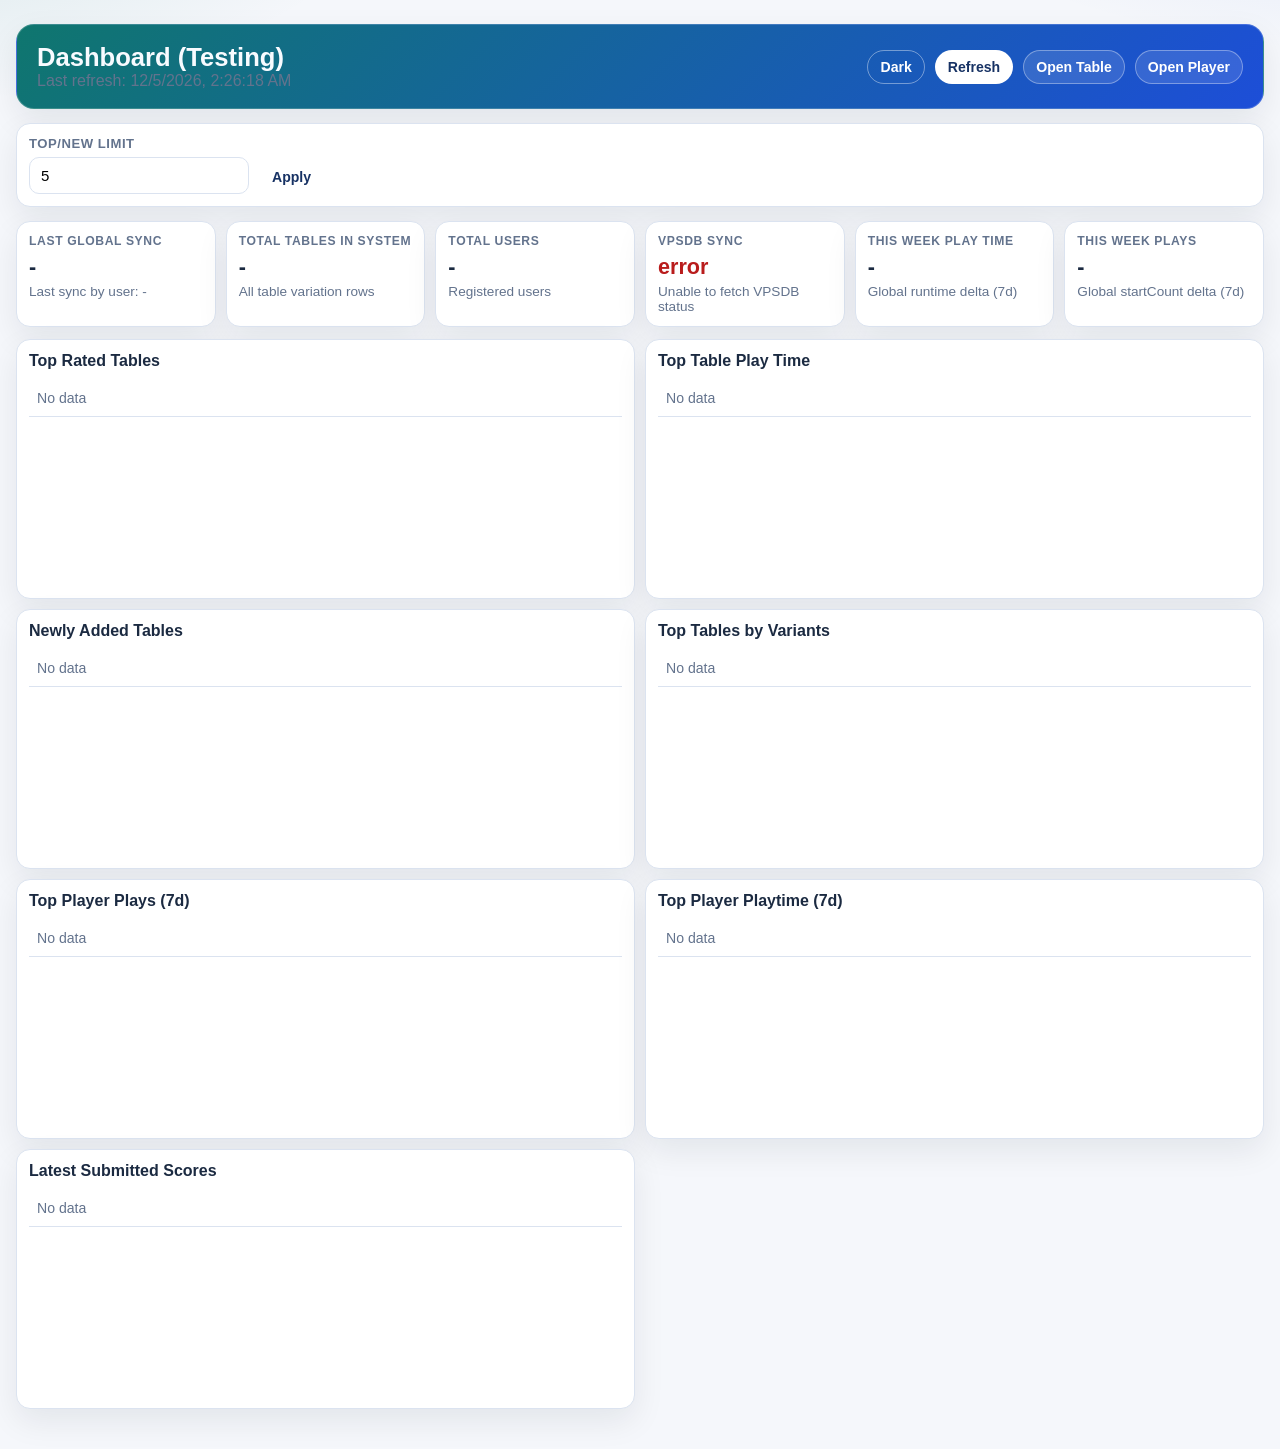
<file: index.html>
<!DOCTYPE html>
<html lang="en">
<head>
    <meta charset="UTF-8">
    <meta name="viewport" content="width=device-width, initial-scale=1.0">
    <title>VPinPlay Dashboard</title>
    <style>
        :root {
            --bg: #f5f7fb;
            --surface: #ffffff;
            --surface-2: #f1f6ff;
            --line: #dbe3f0;
            --ink: #1b2a41;
            --muted: #63738d;
            --ok: #0f766e;
            --bad: #b91c1c;
            --hero-a: #0f766e;
            --hero-b: #1d4ed8;
            --hero-border: rgba(255, 255, 255, 0.18);
            --link: #1d4ed8;
            --table-row: #ffffff;
            --table-row-alt: #f8fbff;
            --table-hover: #e9f2ff;
            --bg-glow-a: rgba(14, 123, 108, 0.15);
            --bg-glow-b: rgba(29, 78, 216, 0.14);
            --shadow: 0 12px 32px rgba(15, 23, 42, 0.08);
            --radius: 14px;
        }

        [data-theme="dark"] {
            --bg: #0a1220;
            --surface: #111d31;
            --surface-2: #172742;
            --line: #273b5b;
            --ink: #e8f0ff;
            --muted: #9fb1cc;
            --ok: #47d8c8;
            --bad: #ff8c8c;
            --hero-a: #0b4f57;
            --hero-b: #1a3769;
            --hero-border: rgba(159, 177, 204, 0.22);
            --link: #8ab4ff;
            --table-row: #10203a;
            --table-row-alt: #142844;
            --table-hover: #1e365b;
            --bg-glow-a: rgba(12, 109, 96, 0.22);
            --bg-glow-b: rgba(29, 78, 216, 0.2);
            --shadow: 0 12px 32px rgba(2, 8, 20, 0.5);
        }

        * { box-sizing: border-box; }

        body {
            margin: 0;
            font-family: "Avenir Next", "Montserrat", "Segoe UI", sans-serif;
            color: var(--ink);
            background:
                radial-gradient(900px 420px at -10% -10%, var(--bg-glow-a), transparent 60%),
                radial-gradient(900px 420px at 110% -15%, var(--bg-glow-b), transparent 65%),
                var(--bg);
            transition: background 180ms ease, color 180ms ease;
        }

        a { color: var(--link); }

        .wrap {
            width: 100%;
            max-width: none;
            margin: 0;
            padding: 24px 16px 40px;
        }

        .hero {
            background: linear-gradient(135deg, var(--hero-a), var(--hero-b));
            color: #f8fbff;
            border: 1px solid var(--hero-border);
            border-radius: 18px;
            padding: 18px 20px;
            display: flex;
            align-items: center;
            justify-content: space-between;
            gap: 12px;
            box-shadow: var(--shadow);
        }

        .hero h1 { margin: 0; font-size: clamp(1.25rem, 2vw, 1.9rem); }

        .hero-actions {
            display: flex;
            gap: 10px;
            flex-wrap: wrap;
        }

        .pill, .btn {
            border-radius: 999px;
            padding: 8px 12px;
            font-size: 0.88rem;
            font-weight: 700;
            text-decoration: none;
        }

        .pill {
            color: #fff;
            border: 1px solid rgba(255, 255, 255, 0.35);
            background: rgba(255, 255, 255, 0.12);
        }

        .btn {
            border: none;
            color: #173264;
            background: #fff;
            cursor: pointer;
            border: 1px solid transparent;
            transition: transform 120ms ease, filter 120ms ease;
        }

        .btn:hover {
            transform: translateY(-1px);
            filter: brightness(0.98);
        }

        .btn-theme {
            background: transparent;
            color: #fff;
            border: 1px solid rgba(255, 255, 255, 0.4);
        }

        .controls, .kpi, .panel {
            background: var(--surface);
            border: 1px solid var(--line);
            border-radius: var(--radius);
            box-shadow: var(--shadow);
        }

        .controls {
            margin-top: 14px;
            padding: 12px;
            display: flex;
            flex-wrap: wrap;
            gap: 10px;
            align-items: end;
        }

        .field {
            display: flex;
            flex-direction: column;
            gap: 6px;
        }

        .field label {
            font-size: 0.82rem;
            color: var(--muted);
            font-weight: 700;
            text-transform: uppercase;
            letter-spacing: 0.04em;
        }

        input {
            border: 1px solid var(--line);
            border-radius: 10px;
            padding: 9px 11px;
            min-width: 220px;
            font-size: 0.94rem;
        }

        .grid-kpi {
            margin-top: 14px;
            display: grid;
            grid-template-columns: repeat(6, minmax(0, 1fr));
            gap: 10px;
        }

        .kpi {
            padding: 12px;
        }

        .kpi .label {
            color: var(--muted);
            text-transform: uppercase;
            letter-spacing: 0.05em;
            font-size: 0.76rem;
            margin-bottom: 6px;
            font-weight: 700;
        }

        .kpi .value {
            font-size: 1.35rem;
            font-weight: 800;
        }

        .kpi .sub {
            margin-top: 4px;
            color: var(--muted);
            font-size: 0.85rem;
        }

        .status-ok { color: var(--ok); }
        .status-bad { color: var(--bad); }

        .grid-panels {
            margin-top: 12px;
            display: grid;
            grid-template-columns: repeat(2, minmax(0, 1fr));
            gap: 10px;
        }

        .panel {
            padding: 12px;
            min-height: 260px;
            overflow: hidden;
        }

        .panel.bottom {
            margin-top: 12px;
            min-height: 0;
        }

        .panel h3 {
            margin: 0 0 10px;
            font-size: 1rem;
        }

        .pager {
            display: flex;
            gap: 8px;
            align-items: center;
            flex-wrap: wrap;
            margin-bottom: 8px;
        }

        .pager .btn {
            background: #f8fbff;
            border: 1px solid var(--line);
        }

        .pager .btn:disabled {
            opacity: 0.5;
            cursor: not-allowed;
        }

        table {
            width: 100%;
            border-collapse: collapse;
            font-size: 0.88rem;
        }

        th, td {
            text-align: left;
            padding: 10px 8px;
            border-bottom: 1px solid var(--line);
            vertical-align: top;
        }

        th {
            color: var(--muted);
            font-size: 0.76rem;
            text-transform: uppercase;
            letter-spacing: 0.05em;
            background: var(--surface-2);
        }

        tr td { background: var(--table-row); }
        tbody tr:nth-child(even) td { background: var(--table-row-alt); }
        tbody tr:hover td { background: var(--table-hover); }

        .muted { color: var(--muted); }

        .rating-stars {
            display: inline-flex;
            align-items: center;
            gap: 1px;
            white-space: nowrap;
        }

        .rating-star-cell {
            position: relative;
            display: inline-block;
            width: 0.95em;
            height: 1em;
            line-height: 1;
        }

        .rating-star {
            display: block;
            font-size: 0.95rem;
            line-height: 1;
        }

        .rating-star.fill {
            position: absolute;
            left: 0;
            top: 0;
            overflow: hidden;
            white-space: nowrap;
            line-height: 1;
            color: #facc15;
        }

        .rating-star.empty {
            color: var(--muted);
            opacity: 0.45;
        }

        .rating-value {
            margin-left: 6px;
            color: var(--muted);
            font-size: 0.84em;
        }

        .rating-separator {
            color: var(--muted);
            margin: 0 6px;
        }

        @media (max-width: 1050px) {
            .grid-kpi { grid-template-columns: repeat(2, minmax(0, 1fr)); }
            .grid-panels { grid-template-columns: 1fr; }
        }

        @media (max-width: 640px) {
            .grid-kpi { grid-template-columns: 1fr; }
            input { min-width: 0; width: 100%; }
        }
    </style>
</head>
<body>
    <div class="wrap">
        <section class="hero">
            <div>
                <h1>Dashboard (Testing)</h1>
                <div id="lastRefresh" class="muted">Last refresh: -</div>
            </div>
            <div class="hero-actions">
                <button id="themeToggleBtn" class="btn btn-theme" onclick="toggleTheme()">Dark</button>
                <button class="btn" onclick="refreshDashboard()">Refresh</button>
                <a class="pill" href="table.html">Open Table</a>
                <a class="pill" href="player.html">Open Player</a>
            </div>
        </section>

        <section class="controls">
            <div class="field">
                <label for="limitInput">Top/New Limit</label>
                <input id="limitInput" type="number" value="5" min="1" max="100">
            </div>
            <button class="btn" onclick="refreshDashboard()">Apply</button>
        </section>

        <section class="grid-kpi">
            <article class="kpi">
                <div class="label">Last Global Sync</div>
                <div id="kpiLastSync" class="value">-</div>
                <div id="kpiLastSyncUser" class="sub">Last sync by user: -</div>
            </article>
            <article class="kpi">
                <div class="label">Total Tables In System</div>
                <div id="kpiTotalTables" class="value">-</div>
                <div class="sub">All table variation rows</div>
            </article>
            <article class="kpi">
                <div class="label">Total Users</div>
                <div id="kpiUserCount" class="value">-</div>
                <div class="sub">Registered users</div>
            </article>
            <article class="kpi">
                <div class="label">VPSDB Sync</div>
                <div id="kpiVpsdbStatus" class="value">-</div>
                <div id="kpiVpsdbMeta" class="sub">-</div>
            </article>
            <article class="kpi">
                <div class="label">This Week Play Time</div>
                <div id="kpiRuntimeWeek" class="value">-</div>
                <div class="sub">Global runtime delta (7d)</div>
            </article>
            <article class="kpi">
                <div class="label">This Week Plays</div>
                <div id="kpiStartsWeek" class="value">-</div>
                <div class="sub">Global startCount delta (7d)</div>
            </article>
        </section>

        <section class="grid-panels">
            <section class="panel">
                <h3>Top Rated Tables</h3>
                <table id="topRatedTable"></table>
            </section>

            <section class="panel">
                <h3>Top Table Play Time</h3>
                <table id="topPlayTimeGlobalTable"></table>
            </section>

            <section class="panel">
                <h3>Newly Added Tables</h3>
                <table id="newlyAddedTable"></table>
            </section>

            <section class="panel">
                <h3>Top Tables by Variants</h3>
                <table id="topVariantsTable"></table>
            </section>

            <section class="panel">
                <h3 id="topPlayerPlaysTitle">Top Player Plays (7d)</h3>
                <table id="topPlayerPlaysTable"></table>
            </section>

            <section class="panel">
                <h3 id="topPlayerPlaytimeTitle">Top Player Playtime (7d)</h3>
                <table id="topPlayerPlaytimeTable"></table>
            </section>

            <section class="panel">
                <h3>Latest Submitted Scores</h3>
                <table id="latestScoresTable"></table>
            </section>
        </section>

        <section id="allTablesPanel" class="panel bottom">
            <h3>All Tables (Paginated)</h3>
            <div class="pager">
                <button id="allTablesPrevBtn" class="btn" onclick="prevAllTablesPage()">Prev</button>
                <button id="allTablesNextBtn" class="btn" onclick="nextAllTablesPage()">Next</button>
                <span id="allTablesPageInfo" class="muted">Page 1</span>
                <span class="muted">50 per page</span>
            </div>
            <table id="allTablesTable"></table>
        </section>
    </div>

    <script>
        const API_BASE = "https://api.vpinplay.com:8888";
        const ALL_TABLES_PAGE_SIZE = 50;
        const API_PAGE_LIMIT = 100;
        const MAX_DASHBOARD_LIMIT = 100;
        const ENABLE_ALL_TABLES_PANEL = false;
        const TOP_PLAYER_DAYS = 7;
        const TOP_PLAYER_LIMIT = 5;
        let allTablesOffset = 0;
        let allTablesTotal = null;

        function q(id) { return document.getElementById(id); }

        function getPreferredTheme() {
            const saved = localStorage.getItem("vpin-theme");
            if (saved === "light" || saved === "dark") return saved;
            return window.matchMedia("(prefers-color-scheme: dark)").matches ? "dark" : "light";
        }

        function updateThemeToggleLabel(theme) {
            const btn = q("themeToggleBtn");
            if (!btn) return;
            btn.textContent = theme === "dark" ? "Light" : "Dark";
        }

        function applyTheme(theme) {
            document.documentElement.setAttribute("data-theme", theme);
            updateThemeToggleLabel(theme);
        }

        function initTheme() {
            applyTheme(getPreferredTheme());
        }

        function toggleTheme() {
            const next = document.documentElement.getAttribute("data-theme") === "dark" ? "light" : "dark";
            localStorage.setItem("vpin-theme", next);
            applyTheme(next);
        }

        function escapeHtml(value) {
            return String(value ?? "")
                .replaceAll("&", "&amp;")
                .replaceAll("<", "&lt;")
                .replaceAll(">", "&gt;")
                .replaceAll('"', "&quot;")
                .replaceAll("'", "&#039;");
        }

        function fmtDate(value) {
            if (!value) return "-";
            const raw = String(value).trim();
            const hasTimeZone = /([zZ]|[+-]\d{2}:\d{2})$/.test(raw);
            const normalized = !hasTimeZone && raw.includes("T") ? `${raw}Z` : raw;
            const d = new Date(normalized);
            if (Number.isNaN(d.getTime())) return "-";
            return d.toLocaleString(undefined, { dateStyle: "medium", timeStyle: "medium" });
        }

        function truncateHash(value, max = 32) {
            const text = value || "";
            return text.length > max ? text.slice(0, max) : (text || "-");
        }

        function fmtNumber(value) {
            return Number(value || 0).toLocaleString();
        }

        function fmtScoreValue(score) {
            if (!score || typeof score !== "object") return "-";
            const numericValue = score.value ?? score.score;
            if (numericValue !== null && numericValue !== undefined && numericValue !== "") {
                const base = fmtNumber(numericValue);
                return score.value_suffix ? `${base} ${score.value_suffix}` : base;
            }
            if (Array.isArray(score.extra_lines) && score.extra_lines.length) {
                return score.extra_lines.join(" | ");
            }
            return "-";
        }

        function fmtRatingStars(value, options = {}) {
            if (value === null || value === undefined || value === "") return "-";
            const numeric = Number(value);
            if (!Number.isFinite(numeric)) return "-";
            const clamped = Math.max(0, Math.min(5, numeric));
            const roundedToHalf = Math.round(clamped * 2) / 2;
            const fullStars = Math.floor(roundedToHalf);
            const hasHalf = roundedToHalf - fullStars >= 0.5;
            let stars = "";
            for (let i = 0; i < 5; i += 1) {
                const fillPercent = i < fullStars ? 100 : (i === fullStars && hasHalf ? 50 : 0);
                stars += `<span class="rating-star-cell" aria-hidden="true"><span class="rating-star empty">★</span><span class="rating-star fill" style="width:${fillPercent}%">★</span></span>`;
            }
            const numericText = options.showNumeric ? ` <span class="rating-value">(${escapeHtml(clamped.toFixed(2))})</span>` : "";
            return `<span class="rating-stars" title="${escapeHtml(clamped.toFixed(2))} / 5" aria-label="${escapeHtml(clamped.toFixed(2))} out of 5 stars">${stars}</span>${numericText}`;
        }

        function fmtTableName(row) {
            const name = row?.vpsdb?.name || "Unknown Table";
            const manufacturer = row?.vpsdb?.manufacturer;
            const year = row?.vpsdb?.year;
            const parts = [manufacturer, year].filter(v => v !== null && v !== undefined && String(v).trim() !== "");
            return parts.length ? `${name} (${parts.join(", ")})` : name;
        }

        function linkTableName(name, vpsId) {
            const text = name === null || name === undefined || name === "" ? "-" : String(name);
            const id = String(vpsId || "").trim();
            if (!id || text === "-") return escapeHtml(text);
            return `<a href="table.html?vpsid=${encodeURIComponent(id)}">${escapeHtml(text)}</a>`;
        }

        function linkVpsId(vpsId) {
            const id = String(vpsId || "").trim();
            if (!id) return "-";
            return `<a href="https://virtualpinballspreadsheet.github.io/games?game=${encodeURIComponent(id)}" target="_blank" rel="noopener noreferrer">${escapeHtml(id)}</a>`;
        }

        function linkUserId(userId) {
            const id = String(userId || "").trim();
            if (!id) return "-";
            return `<a href="player.html?userid=${encodeURIComponent(id)}">${escapeHtml(id)}</a>`;
        }

        async function api(path) {
            try {
                const response = await fetch(`${API_BASE}${path}`);
                const data = await response.json().catch(() => ({}));
                return { ok: response.ok, status: response.status, data };
            } catch (error) {
                return { ok: false, status: 0, data: { error: error.message } };
            }
        }

        function renderTable(elId, columns, rows) {
            const el = q(elId);
            if (!rows || rows.length === 0) {
                el.innerHTML = `<tr><td class="muted">No data</td></tr>`;
                return;
            }

            let html = "<thead><tr>";
            columns.forEach(col => { html += `<th>${escapeHtml(col.label)}</th>`; });
            html += "</tr></thead><tbody>";

            rows.forEach(row => {
                html += "<tr>";
                columns.forEach(col => {
                    const raw = col.getter(row);
                    const text = raw === null || raw === undefined || raw === "" ? "-" : raw;
                    html += `<td>${col.html ? text : escapeHtml(text)}</td>`;
                });
                html += "</tr>";
            });

            html += "</tbody>";
            el.innerHTML = html;
        }

        function setKpi(id, value, className = "") {
            const el = q(id);
            el.textContent = value;
            el.className = `value ${className}`.trim();
        }

        async function loadAllTablesPage() {
            const result = await api(`/api/v1/tables?limit=${ALL_TABLES_PAGE_SIZE}&offset=${allTablesOffset}`);
            const items = result.ok && Array.isArray(result.data?.items) ? result.data.items : [];
            const pg = result.ok ? (result.data?.pagination || {}) : {};
            allTablesTotal = result.ok ? (pg.total ?? null) : null;

            renderTable("allTablesTable",
                [
                    { label: "Name", getter: r => linkTableName(r.vpsdb?.name || "Unknown Table", r.vpsId), html: true },
                    { label: "Manufacturer", getter: r => r.vpsdb?.manufacturer || "-" },
                    { label: "Year", getter: r => r.vpsdb?.year || "-" },
                    { label: "VPS ID", getter: r => linkVpsId(r.vpsId), html: true },
                    { label: "Filename", getter: r => r.filename || "-" },
                    { label: "Filehash", getter: r => truncateHash(r.filehash, 32) },
                ],
                items
            );

            const pageNumber = Math.floor((pg.offset || 0) / ALL_TABLES_PAGE_SIZE) + 1;
            const total = pg.total || 0;
            const returned = pg.returned || 0;
            const start = total === 0 ? 0 : (pg.offset || 0) + 1;
            const end = (pg.offset || 0) + returned;
            q("allTablesPageInfo").textContent = `Page ${pageNumber} (${start}-${end} of ${total})`;
            q("allTablesPrevBtn").disabled = !pg.hasPrev;
            q("allTablesNextBtn").disabled = !pg.hasNext;
        }

        async function prevAllTablesPage() {
            allTablesOffset = Math.max(0, allTablesOffset - ALL_TABLES_PAGE_SIZE);
            await loadAllTablesPage();
        }

        async function nextAllTablesPage() {
            allTablesOffset = allTablesOffset + ALL_TABLES_PAGE_SIZE;
            await loadAllTablesPage();
        }

        async function loadTopPlayerActivity(metric, days = TOP_PLAYER_DAYS, limit = TOP_PLAYER_LIMIT) {
            const safeLimit = Math.max(1, Math.min(API_PAGE_LIMIT, Number(limit || TOP_PLAYER_LIMIT)));
            const res = await api(`/api/v1/users/top-activity?metric=${encodeURIComponent(metric)}&days=${encodeURIComponent(days)}&limit=${encodeURIComponent(safeLimit)}`);
            return res.ok && Array.isArray(res.data?.items) ? res.data.items : [];
        }

        function parseDashboardLimit() {
            const raw = Number.parseInt(String(q("limitInput").value || "").trim(), 10);
            if (!Number.isFinite(raw) || raw < 1) return 5;
            return Math.min(raw, MAX_DASHBOARD_LIMIT);
        }

        async function fetchPaginatedRows(basePath, requestedLimit) {
            const target = Math.max(1, Number(requestedLimit || 0));
            let offset = 0;
            let remaining = target;
            const items = [];

            while (remaining > 0) {
                const pageLimit = Math.min(API_PAGE_LIMIT, remaining);
                const joiner = basePath.includes("?") ? "&" : "?";
                const res = await api(`${basePath}${joiner}limit=${encodeURIComponent(pageLimit)}&offset=${encodeURIComponent(offset)}`);
                if (!res.ok || !Array.isArray(res.data)) return [];

                const pageItems = res.data;
                items.push(...pageItems);

                if (pageItems.length < pageLimit) break;
                offset += pageItems.length;
                remaining = target - items.length;
            }

            return items.slice(0, target);
        }

        async function refreshDashboard() {
            const limit = parseDashboardLimit();
            q("limitInput").value = String(limit);

            const [
                lastSyncRes,
                vpsdbStatusRes,
                weeklyActivityRes,
                userCountRes,
                tableCountRes,
                topPlayerPlaysRows,
                topPlayerRuntimeRows,
                topRatedRows,
                topPlayTimeRows,
                newlyAddedRows,
                topVariantsRows,
                latestScoresRes,
            ] = await Promise.all([
                api("/api/v1/sync/last"),
                api("/api/v1/vpsdb/status"),
                api("/api/v1/tables/activity-weekly?days=7"),
                api("/api/v1/users/count"),
                api("/api/v1/tables/count"),
                loadTopPlayerActivity("startCountPlayed"),
                loadTopPlayerActivity("runTimePlayed"),
                fetchPaginatedRows("/api/v1/tables/top-rated", limit),
                fetchPaginatedRows("/api/v1/tables/top-play-time", limit),
                fetchPaginatedRows("/api/v1/tables/newly-added", limit),
                fetchPaginatedRows("/api/v1/tables/top-variants", limit),
                api(`/api/v1/users/scores/latest?limit=${encodeURIComponent(limit)}&offset=0`),
            ]);

            q("lastRefresh").textContent = `Last refresh: ${new Date().toLocaleString()}`;

            q("kpiLastSync").textContent = lastSyncRes.ok ? fmtDate(lastSyncRes.data.lastSyncAt) : "-";
            q("kpiLastSyncUser").textContent = `Last sync by user: ${lastSyncRes.ok ? (lastSyncRes.data.userId || "-") : "-"}`;

            q("kpiTotalTables").textContent = tableCountRes.ok
                ? fmtNumber(tableCountRes.data.totalTableRows)
                : "-";
            q("kpiUserCount").textContent = userCountRes.ok ? fmtNumber(userCountRes.data.userCount) : "-";

            if (vpsdbStatusRes.ok) {
                const statusText = String(vpsdbStatusRes.data.status || "unknown");
                setKpi("kpiVpsdbStatus", statusText, statusText === "ok" ? "status-ok" : "status-bad");
                q("kpiVpsdbMeta").textContent = `records: ${vpsdbStatusRes.data.recordCount ?? "-"} | last: ${fmtDate(vpsdbStatusRes.data.lastSyncAt)}`;
            } else {
                setKpi("kpiVpsdbStatus", "error", "status-bad");
                q("kpiVpsdbMeta").textContent = "Unable to fetch VPSDB status";
            }

            if (weeklyActivityRes.ok) {
                q("kpiRuntimeWeek").textContent = `${fmtNumber(weeklyActivityRes.data.runTimePlayed)} min`;
                q("kpiStartsWeek").textContent = fmtNumber(weeklyActivityRes.data.startCountPlayed);
            } else {
                q("kpiRuntimeWeek").textContent = "-";
                q("kpiStartsWeek").textContent = "-";
            }

            renderTable("topRatedTable",
                [
                    { label: "Table", getter: r => linkTableName(fmtTableName(r), r.vpsId), html: true },
                    { label: "Avg Rating", getter: r => fmtRatingStars(r.avgRating, { showNumeric: true }), html: true },
                    { label: "Rating Count", getter: r => r.ratingCount },
                    { label: "VPS ID", getter: r => linkVpsId(r.vpsId), html: true },
                ],
                topRatedRows
            );

            renderTable("topPlayTimeGlobalTable",
                [
                    { label: "Table", getter: r => linkTableName(fmtTableName(r), r.vpsId), html: true },
                    { label: "Run Time (Total)", getter: r => `${Number(r.runTimeTotal || 0)} min` },
                    { label: "Starts (Total)", getter: r => r.startCountTotal },
                    { label: "Players", getter: r => r.playerCount },
                    { label: "VPS ID", getter: r => linkVpsId(r.vpsId), html: true },
                ],
                topPlayTimeRows
            );

            renderTable("newlyAddedTable",
                [
                    { label: "Table", getter: r => linkTableName(fmtTableName(r), r.vpsId), html: true },
                    { label: "First Seen", getter: r => fmtDate(r.firstSeenAt) },
                    { label: "Variations", getter: r => r.variationCount },
                    { label: "VPS ID", getter: r => linkVpsId(r.vpsId), html: true },
                ],
                newlyAddedRows
            );

            renderTable("topVariantsTable",
                [
                    { label: "Table", getter: r => linkTableName(fmtTableName(r), r.vpsId), html: true },
                    { label: "Variants", getter: r => r.variationCount },
                    { label: "VPS ID", getter: r => linkVpsId(r.vpsId), html: true },
                ],
                topVariantsRows
            );

            q("topPlayerPlaysTitle").textContent = `Top Player Plays (${TOP_PLAYER_DAYS}d)`;
            q("topPlayerPlaytimeTitle").textContent = `Top Player Playtime (${TOP_PLAYER_DAYS}d)`;

            renderTable("topPlayerPlaysTable",
                [
                    { label: "User", getter: r => linkUserId(r.userId), html: true },
                    { label: "Plays", getter: r => fmtNumber(r.startCountPlayed) },
                ],
                topPlayerPlaysRows
            );

            renderTable("topPlayerPlaytimeTable",
                [
                    { label: "User", getter: r => linkUserId(r.userId), html: true },
                    { label: "Run Time", getter: r => `${fmtNumber(r.runTimePlayed)} min` },
                ],
                topPlayerRuntimeRows
            );

            renderTable("latestScoresTable",
                [
                    { label: "User", getter: r => linkUserId(r.userId), html: true },
                    { label: "Table", getter: r => linkTableName(fmtTableName(r), r.vpsId), html: true },
                    { label: "Label", getter: r => r.label || "-" },
                    { label: "Score", getter: r => fmtScoreValue(r.score) },
                    { label: "Updated", getter: r => fmtDate(r.updatedAt) },
                ],
                latestScoresRes.ok && Array.isArray(latestScoresRes.data?.items) ? latestScoresRes.data.items : []
            );

            if (ENABLE_ALL_TABLES_PANEL) {
                await loadAllTablesPage();
            }
        }

        document.addEventListener("DOMContentLoaded", () => {
            initTheme();
            if (!ENABLE_ALL_TABLES_PANEL) {
                const allTablesPanel = q("allTablesPanel");
                if (allTablesPanel) allTablesPanel.style.display = "none";
            }
            refreshDashboard();
        });
    </script>
</body>
</html>
</file>
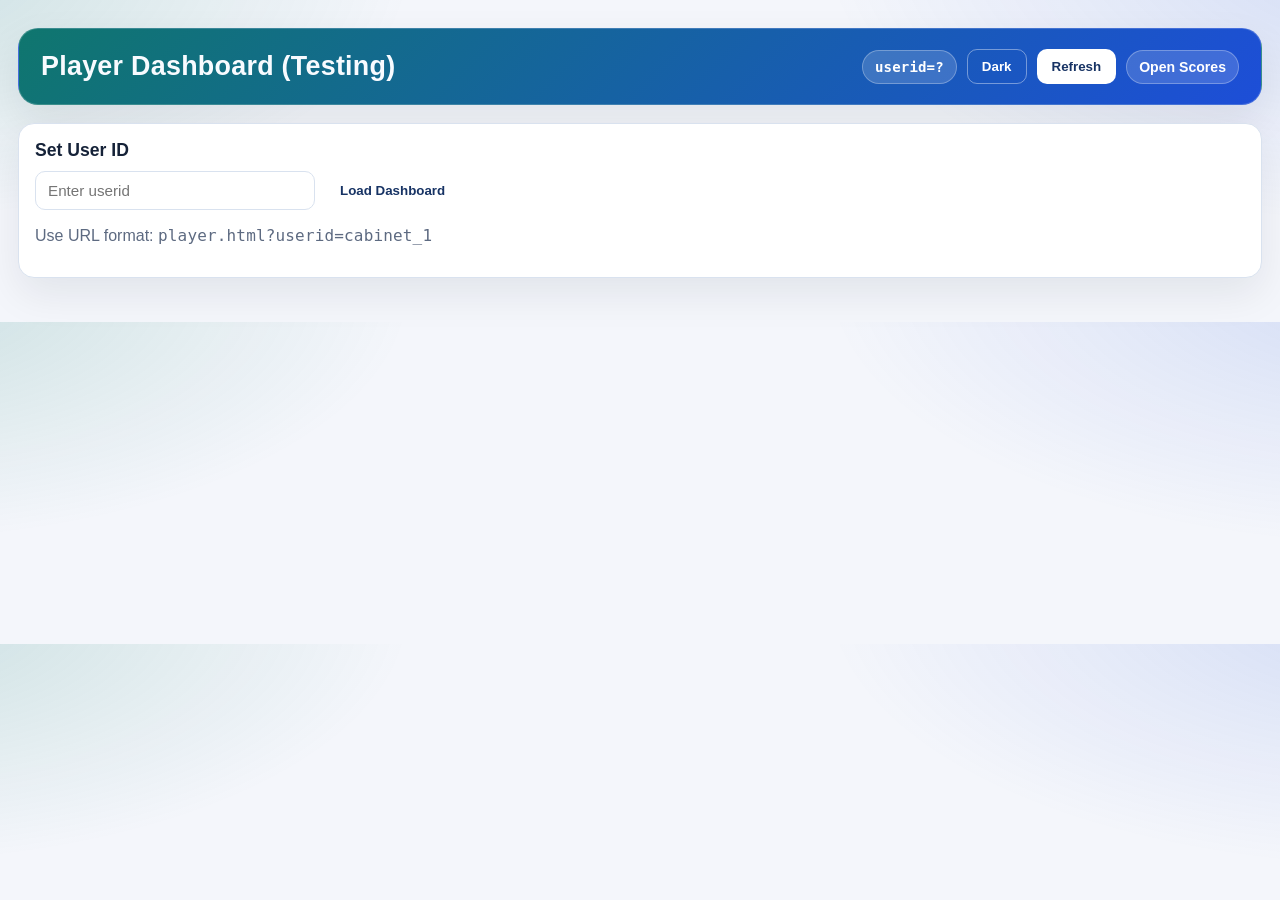
<file: player.html>
<!DOCTYPE html>
<html lang="en">
<head>
    <meta charset="UTF-8">
    <meta name="viewport" content="width=device-width, initial-scale=1.0">
    <title>VPinPlay Player Dashboard</title>
    <style>
        :root {
            --bg: #f4f6fb;
            --surface: #ffffff;
            --surface-soft: #f8faff;
            --surface-2: #eef4ff;
            --ink: #152238;
            --ink-muted: #5d6a81;
            --accent: #0e7b6c;
            --accent-2: #1d4ed8;
            --hero-a: #0f766e;
            --hero-b: #1d4ed8;
            --hero-border: rgba(255, 255, 255, 0.18);
            --line: #d9e2ef;
            --link: #1d4ed8;
            --table-row: #ffffff;
            --table-row-alt: #f8fbff;
            --table-hover: #e9f2ff;
            --bg-glow-a: rgba(14, 123, 108, 0.18);
            --bg-glow-b: rgba(29, 78, 216, 0.16);
            --ok: #0f766e;
            --warn: #b45309;
            --bad: #b91c1c;
            --shadow: 0 16px 40px rgba(15, 23, 42, 0.08);
            --radius: 16px;
        }

        [data-theme="dark"] {
            --bg: #0a1220;
            --surface: #111d31;
            --surface-soft: #14243e;
            --surface-2: #172742;
            --ink: #e8f0ff;
            --ink-muted: #9fb1cc;
            --line: #273b5b;
            --hero-a: #0b4f57;
            --hero-b: #1a3769;
            --hero-border: rgba(159, 177, 204, 0.22);
            --link: #8ab4ff;
            --table-row: #10203a;
            --table-row-alt: #142844;
            --table-hover: #1e365b;
            --bg-glow-a: rgba(12, 109, 96, 0.24);
            --bg-glow-b: rgba(29, 78, 216, 0.2);
            --ok: #47d8c8;
            --warn: #ffc078;
            --bad: #ff8c8c;
            --shadow: 0 16px 40px rgba(2, 8, 20, 0.5);
        }

        * {
            box-sizing: border-box;
        }

        body {
            margin: 0;
            color: var(--ink);
            background:
                radial-gradient(900px 420px at -10% -10%, var(--bg-glow-a), transparent 60%),
                radial-gradient(900px 420px at 110% -15%, var(--bg-glow-b), transparent 65%),
                var(--bg);
            font-family: "Avenir Next", "Montserrat", "Segoe UI", sans-serif;
            transition: background 180ms ease, color 180ms ease;
        }

        a { color: var(--link); }

        .wrap {
            width: 100%;
            max-width: none;
            margin: 0;
            padding: 28px 18px 44px;
        }

        .hero {
            background: linear-gradient(135deg, var(--hero-a), var(--hero-b));
            color: #f8fbff;
            border: 1px solid var(--hero-border);
            border-radius: 20px;
            padding: 20px 22px;
            box-shadow: var(--shadow);
            display: flex;
            flex-wrap: wrap;
            gap: 14px;
            align-items: center;
            justify-content: space-between;
        }

        .hero h1 {
            margin: 0;
            font-size: clamp(1.3rem, 2.1vw, 2rem);
            letter-spacing: 0.01em;
        }

        .hero-meta {
            margin-top: 6px;
            color: rgba(241, 245, 249, 0.9);
            font-size: 0.92rem;
        }

        .hero-actions {
            display: flex;
            flex-wrap: wrap;
            gap: 10px;
            align-items: center;
        }

        .pill {
            background: rgba(255, 255, 255, 0.16);
            border: 1px solid rgba(255, 255, 255, 0.28);
            color: #fff;
            border-radius: 999px;
            padding: 8px 12px;
            font-size: 0.88rem;
            font-weight: 600;
            text-decoration: none;
        }

        .btn {
            border: none;
            border-radius: 10px;
            background: #ffffff;
            color: #173364;
            font-weight: 700;
            padding: 9px 14px;
            cursor: pointer;
            border: 1px solid transparent;
            transition: transform 120ms ease, filter 120ms ease;
        }

        .btn:hover {
            transform: translateY(-1px);
            filter: brightness(0.97);
        }

        .btn-theme {
            background: transparent;
            color: #fff;
            border: 1px solid rgba(255, 255, 255, 0.4);
        }

        .setup {
            margin-top: 18px;
            background: var(--surface);
            border: 1px solid var(--line);
            border-radius: var(--radius);
            padding: 16px;
            box-shadow: var(--shadow);
        }

        .setup h2 {
            margin: 0 0 10px;
            font-size: 1.1rem;
        }

        .setup-row {
            display: flex;
            gap: 10px;
            flex-wrap: wrap;
        }

        input {
            border: 1px solid var(--line);
            background: #fff;
            color: var(--ink);
            border-radius: 10px;
            padding: 10px 12px;
            font-size: 0.95rem;
            min-width: 280px;
        }

        .grid-kpi {
            margin-top: 18px;
            display: grid;
            grid-template-columns: repeat(6, minmax(0, 1fr));
            gap: 12px;
        }

        .kpi {
            background: var(--surface);
            border: 1px solid var(--line);
            border-radius: 14px;
            padding: 12px 14px;
            box-shadow: var(--shadow);
        }

        .kpi-label {
            color: var(--ink-muted);
            font-size: 0.8rem;
            text-transform: uppercase;
            letter-spacing: 0.06em;
            margin-bottom: 8px;
        }

        .kpi-value {
            font-size: 1.5rem;
            font-weight: 800;
        }

        .kpi-sub {
            color: var(--ink-muted);
            margin-top: 4px;
            font-size: 0.86rem;
        }

        .grid-panels {
            margin-top: 16px;
            display: grid;
            grid-template-columns: repeat(2, minmax(0, 1fr));
            gap: 12px;
        }

        .panel {
            background: var(--surface);
            border: 1px solid var(--line);
            border-radius: 14px;
            padding: 12px;
            box-shadow: var(--shadow);
            min-height: 220px;
            overflow: hidden;
        }

        .panel h3 {
            margin: 0 0 10px;
            font-size: 1rem;
            color: var(--ink);
        }

        .panel-embed {
            margin-top: 16px;
            background: var(--surface);
            border: 1px solid var(--line);
            border-radius: 14px;
            padding: 12px;
            box-shadow: var(--shadow);
        }

        .panel-embed h3 {
            margin: 0 0 8px;
            font-size: 1rem;
            color: var(--ink);
        }

        .panel-embed-note {
            margin: 0 0 12px;
            color: var(--ink-muted);
            font-size: 0.9rem;
        }

        .panel-embed-frame {
            width: 100%;
            min-height: 980px;
            border: 0;
            border-radius: 12px;
            background: transparent;
        }

        .status {
            margin-top: 10px;
            padding: 8px 10px;
            border-radius: 10px;
            font-size: 0.85rem;
            font-weight: 600;
            width: fit-content;
        }

        .ok {
            background: #ddfbf3;
            color: var(--ok);
            border: 1px solid #9fe8d8;
        }

        .warn {
            background: #fff2dc;
            color: var(--warn);
            border: 1px solid #f4d7a1;
        }

        .bad {
            background: #fee2e2;
            color: var(--bad);
            border: 1px solid #fecaca;
        }

        table {
            width: 100%;
            border-collapse: collapse;
            font-size: 0.9rem;
        }

        th, td {
            text-align: left;
            padding: 10px 8px;
            border-bottom: 1px solid var(--line);
        }

        th {
            color: var(--ink-muted);
            font-size: 0.77rem;
            text-transform: uppercase;
            letter-spacing: 0.05em;
            background: var(--surface-2);
        }

        tr td { background: var(--table-row); }
        tbody tr:nth-child(even) td { background: var(--table-row-alt); }
        tbody tr:hover td { background: var(--table-hover); }

        .muted {
            color: var(--ink-muted);
        }

        .rating-stars {
            display: inline-flex;
            align-items: center;
            gap: 1px;
            white-space: nowrap;
        }

        .rating-star-cell {
            position: relative;
            display: inline-block;
            width: 0.95em;
            height: 1em;
            line-height: 1;
        }

        .rating-star {
            display: block;
            font-size: 0.95rem;
            line-height: 1;
        }

        .rating-star.fill {
            position: absolute;
            left: 0;
            top: 0;
            overflow: hidden;
            white-space: nowrap;
            line-height: 1;
            color: #facc15;
        }

        .rating-star.empty {
            color: var(--ink-muted);
            opacity: 0.45;
        }

        .rating-value {
            margin-left: 6px;
            color: var(--ink-muted);
            font-size: 0.84em;
        }

        .rating-separator {
            color: var(--ink-muted);
            margin: 0 6px;
        }

        .mono {
            font-family: "IBM Plex Mono", "Consolas", monospace;
            letter-spacing: 0.01em;
        }

        .hidden {
            display: none;
        }

        @media (max-width: 1050px) {
            .grid-kpi {
                grid-template-columns: repeat(2, minmax(0, 1fr));
            }
            .grid-panels {
                grid-template-columns: 1fr;
            }
        }

        @media (max-width: 640px) {
            .grid-kpi {
                grid-template-columns: 1fr;
            }
            input {
                min-width: 0;
                width: 100%;
            }
        }
    </style>
</head>
<body>
    <div class="wrap">
        <section class="hero">
            <div>
                <h1 id="title">Player Dashboard (Testing)</h1>
            </div>
            <div class="hero-actions">
                <span id="userBadge" class="pill mono">userid=?</span>
                <button id="themeToggleBtn" class="btn btn-theme" onclick="toggleTheme()">Dark</button>
                <button class="btn" onclick="refreshDashboard()">Refresh</button>
                <a class="pill" href="scores.html">Open Scores</a>
            </div>
        </section>

        <section id="setup" class="setup hidden">
            <h2>Set User ID</h2>
            <div class="setup-row">
                <input id="setupUserId" type="text" placeholder="Enter userid">
                <button class="btn" onclick="applyUserId()">Load Dashboard</button>
            </div>
            <p class="muted">Use URL format: <span class="mono">player.html?userid=cabinet_1</span></p>
        </section>

        <section id="dashboard" class="hidden">
            <div class="grid-kpi">
                <article class="kpi">
                    <div class="kpi-label">Table Count</div>
                    <div id="kpiTableCount" class="kpi-value">-</div>
                    <div class="kpi-sub">Total submitted tables</div>
                </article>
                <article class="kpi">
                    <div class="kpi-label">Last Sync</div>
                    <div id="kpiLastSync" class="kpi-value">-</div>
                    <div class="kpi-sub">Latest successful sync</div>
                </article>
                <article class="kpi">
                    <div class="kpi-label">Total Table Plays</div>
                    <div id="kpiStarts" class="kpi-value">-</div>
                    <div class="kpi-sub">Sum of startCount</div>
                </article>
                <article class="kpi">
                    <div class="kpi-label">Total Play Time</div>
                    <div id="kpiRuntime" class="kpi-value">-</div>
                    <div class="kpi-sub">Sum of runTime</div>
                </article>
                <article class="kpi">
                    <div class="kpi-label">This Week Play Time</div>
                    <div id="kpiRuntimeWeek" class="kpi-value">-</div>
                    <div class="kpi-sub">Last 7 days (delta)</div>
                </article>
                <article class="kpi">
                    <div class="kpi-label">This Week Plays</div>
                    <div id="kpiStartsWeek" class="kpi-value">-</div>
                    <div class="kpi-sub">Last 7 days (delta)</div>
                </article>
            </div>

            <div class="grid-panels">
                <section class="panel">
                    <h3>User Status</h3>
                    <div id="userStatus" class="status warn">Checking...</div>
                    <table id="spotlightTable"></table>
                </section>

                <section class="panel">
                    <h3>Top Rated (User)</h3>
                    <table id="topRatedTable"></table>
                </section>

                <section class="panel">
                    <h3>Recently Played</h3>
                    <table id="recentlyPlayedTable"></table>
                </section>

                <section class="panel">
                    <h3>Top Play Time</h3>
                    <table id="topPlaytimeTable"></table>
                </section>

                <section class="panel">
                    <h3>Most Played</h3>
                    <table id="mostPlayedTable"></table>
                </section>

                <section class="panel">
                    <h3>Newest Added</h3>
                    <table id="userNewlyAddedTable"></table>
                </section>
            </div>

            <section class="panel-embed">
                <h3>Attack From Mars Score Panel Test</h3>
                <p class="panel-embed-note">Temporary test embed using hardcoded <span class="mono">userid=superhac</span>.</p>
                <iframe
                    class="panel-embed-frame"
                    src="app/panels/score_user/9Paf7-CL.html?userid=superhac"
                    title="Attack From Mars score panel test">
                </iframe>
            </section>
        </section>
    </div>

    <script>
        const API_BASE = "https://api.vpinplay.com:8888";
        let currentUserId = null;

        function q(id) {
            return document.getElementById(id);
        }

        function getPreferredTheme() {
            const saved = localStorage.getItem("vpin-theme");
            if (saved === "light" || saved === "dark") return saved;
            return window.matchMedia("(prefers-color-scheme: dark)").matches ? "dark" : "light";
        }

        function updateThemeToggleLabel(theme) {
            const btn = q("themeToggleBtn");
            if (!btn) return;
            btn.textContent = theme === "dark" ? "Light" : "Dark";
        }

        function applyTheme(theme) {
            document.documentElement.setAttribute("data-theme", theme);
            updateThemeToggleLabel(theme);
        }

        function initTheme() {
            applyTheme(getPreferredTheme());
        }

        function toggleTheme() {
            const next = document.documentElement.getAttribute("data-theme") === "dark" ? "light" : "dark";
            localStorage.setItem("vpin-theme", next);
            applyTheme(next);
        }

        function escapeHtml(value) {
            return String(value ?? "")
                .replaceAll("&", "&amp;")
                .replaceAll("<", "&lt;")
                .replaceAll(">", "&gt;")
                .replaceAll("\"", "&quot;")
                .replaceAll("'", "&#039;");
        }

        function fmtDate(value) {
            if (!value) return "Never";
            const raw = String(value).trim();
            const hasTimeZone = /([zZ]|[+-]\d{2}:\d{2})$/.test(raw);
            const normalized = !hasTimeZone && raw.includes("T") ? `${raw}Z` : raw;
            const d = new Date(normalized);
            if (Number.isNaN(d.getTime())) return "Invalid date";
            return d.toLocaleString(undefined, { dateStyle: "medium", timeStyle: "medium" });
        }

        function fmtRuntime(minutes) {
            const n = Number(minutes || 0);
            return `${n} min`;
        }

        function fmtNumber(value) {
            return Number(value || 0).toLocaleString();
        }

        function fmtRatingStars(value, options = {}) {
            if (value === null || value === undefined || value === "") return "-";
            const numeric = Number(value);
            if (!Number.isFinite(numeric)) return "-";
            const clamped = Math.max(0, Math.min(5, numeric));
            const roundedToHalf = Math.round(clamped * 2) / 2;
            const fullStars = Math.floor(roundedToHalf);
            const hasHalf = roundedToHalf - fullStars >= 0.5;
            let stars = "";
            for (let i = 0; i < 5; i += 1) {
                const fillPercent = i < fullStars ? 100 : (i === fullStars && hasHalf ? 50 : 0);
                stars += `<span class="rating-star-cell" aria-hidden="true"><span class="rating-star empty">★</span><span class="rating-star fill" style="width:${fillPercent}%">★</span></span>`;
            }
            const numericText = options.showNumeric ? ` <span class="rating-value">(${escapeHtml(clamped.toFixed(2))})</span>` : "";
            return `<span class="rating-stars" title="${escapeHtml(clamped.toFixed(2))} / 5" aria-label="${escapeHtml(clamped.toFixed(2))} out of 5 stars">${stars}</span>${numericText}`;
        }

        function fmtTableName(row) {
            const name = row?.vpsdb?.name;
            const manufacturer = row?.vpsdb?.manufacturer;
            const year = row?.vpsdb?.year;
            const suffixParts = [manufacturer, year].filter(v => v !== null && v !== undefined && String(v).trim() !== "");
            const baseName = name || "Unknown Table";
            return suffixParts.length ? `${baseName} (${suffixParts.join(", ")})` : baseName;
        }

        function linkTableName(name, vpsId) {
            const text = name === null || name === undefined || name === "" ? "-" : String(name);
            const id = String(vpsId || "").trim();
            if (!id || text === "-") return escapeHtml(text);
            return `<a href="table.html?vpsid=${encodeURIComponent(id)}">${escapeHtml(text)}</a>`;
        }

        async function api(path) {
            try {
                const response = await fetch(`${API_BASE}${path}`);
                const data = await response.json().catch(() => ({}));
                return { ok: response.ok, status: response.status, data };
            } catch (error) {
                return { ok: false, status: 0, data: { error: error.message } };
            }
        }

        async function getGlobalAvgRatingMap(rows) {
            const vpsIds = [...new Set((rows || []).map(r => r?.vpsId).filter(Boolean))];
            if (vpsIds.length === 0) return {};

            const responses = await Promise.all(
                vpsIds.map(vpsId => api(`/api/v1/tables/${encodeURIComponent(vpsId)}/rating-summary`))
            );

            const map = {};
            responses.forEach((res, idx) => {
                const vpsId = vpsIds[idx];
                if (!res.ok || !res.data) {
                    map[vpsId] = null;
                    return;
                }
                const avg = res.data.avgRating;
                map[vpsId] = avg === null || avg === undefined ? null : Number(avg);
            });
            return map;
        }

        function fmtUserOverGlobalRating(row, globalAvgRatingMap) {
            const userRating = row?.rating;
            const globalAvg = globalAvgRatingMap?.[row?.vpsId];
            return `${fmtRatingStars(userRating)}<span class="rating-separator">/</span>${fmtRatingStars(globalAvg, { showNumeric: true })}`;
        }

        function renderTable(elId, columns, rows) {
            const el = q(elId);
            if (!rows || rows.length === 0) {
                el.innerHTML = `<tr><td class="muted">No data</td></tr>`;
                return;
            }

            let html = "<thead><tr>";
            columns.forEach(col => {
                html += `<th>${escapeHtml(col.label)}</th>`;
            });
            html += "</tr></thead><tbody>";

            rows.forEach(row => {
                html += "<tr>";
                columns.forEach(col => {
                    const raw = col.getter(row);
                    const text = raw === null || raw === undefined || raw === "" ? "-" : raw;
                    html += `<td>${col.html ? text : escapeHtml(text)}</td>`;
                });
                html += "</tr>";
            });

            html += "</tbody>";
            el.innerHTML = html;
        }

        function setUserStatus(availableResponse) {
            const el = q("userStatus");
            if (!availableResponse.ok) {
                el.className = "status bad";
                el.textContent = "Could not verify user availability";
                return;
            }

            const available = !!availableResponse.data.available;
            if (available) {
                el.className = "status warn";
                el.textContent = "User ID is currently available (no registered sync yet)";
            } else {
                el.className = "status ok";
                el.textContent = "User ID is registered";
            }
        }

        function setKpi(id, value) {
            q(id).textContent = value;
        }

        function buildSpotlightRows(userLastSync, runtimeSum, runtimeWeek, startCountSum, startsWeek, mostPlayed) {
            const rows = [];
            if (userLastSync?.ok) {
                rows.push({ metric: "Last Sync", value: escapeHtml(fmtDate(userLastSync.data.lastSyncAt)) });
            }
            if (runtimeSum?.ok) {
                rows.push({ metric: "Runtime Sum", value: escapeHtml(fmtRuntime(runtimeSum.data.runTimeTotal)) });
            }
            if (runtimeWeek?.ok) {
                rows.push({ metric: "This Week Runtime", value: escapeHtml(fmtRuntime(runtimeWeek.data.runTimePlayed)) });
            }
            if (startCountSum?.ok) {
                rows.push({ metric: "Start Count Sum", value: escapeHtml(fmtNumber(startCountSum.data.startCountTotal)) });
            }
            if (startsWeek?.ok) {
                rows.push({ metric: "This Week Plays", value: escapeHtml(fmtNumber(startsWeek.data.startCountPlayed)) });
            }
            if (mostPlayed?.ok && Array.isArray(mostPlayed.data) && mostPlayed.data[0]) {
                rows.push({
                    metric: "Most Played Table",
                    value: `${linkTableName(fmtTableName(mostPlayed.data[0]), mostPlayed.data[0].vpsId)} (${escapeHtml(fmtNumber(mostPlayed.data[0].startCount))} starts)`
                });
            }
            return rows;
        }

        async function refreshDashboard() {
            if (!currentUserId) return;

            q("userBadge").textContent = `userid=${currentUserId}`;

            const [
                availableRes,
                lastSyncRes,
                countRes,
                runtimeSumRes,
                runtimeWeekRes,
                startCountSumRes,
                startCountWeekRes,
                topRatedRes,
                recentRes,
                topPlaytimeRes,
                mostPlayedRes,
                userNewlyAddedRes
            ] = await Promise.all([
                api(`/api/v1/users/${encodeURIComponent(currentUserId)}/available`),
                api(`/api/v1/users/${encodeURIComponent(currentUserId)}/last-sync`),
                api(`/api/v1/users/${encodeURIComponent(currentUserId)}/tables/count`),
                api(`/api/v1/users/${encodeURIComponent(currentUserId)}/tables/runtime-sum`),
                api(`/api/v1/users/${encodeURIComponent(currentUserId)}/tables/runtime-weekly?days=7`),
                api(`/api/v1/users/${encodeURIComponent(currentUserId)}/tables/start-count-sum`),
                api(`/api/v1/users/${encodeURIComponent(currentUserId)}/tables/start-count-weekly?days=7`),
                api(`/api/v1/users/${encodeURIComponent(currentUserId)}/tables/top-rated?limit=5`),
                api(`/api/v1/users/${encodeURIComponent(currentUserId)}/tables/recently-played?limit=5`),
                api(`/api/v1/users/${encodeURIComponent(currentUserId)}/tables/top-play-time?limit=5`),
                api(`/api/v1/users/${encodeURIComponent(currentUserId)}/tables/most-played?limit=5`),
                api(`/api/v1/users/${encodeURIComponent(currentUserId)}/tables/newly-added?limit=5`)
            ]);

            const rowsNeedingGlobalRating = [
                ...(topRatedRes.ok ? topRatedRes.data : []),
                ...(recentRes.ok ? recentRes.data : []),
                ...(userNewlyAddedRes.ok ? userNewlyAddedRes.data : []),
            ];
            const globalAvgRatingMap = await getGlobalAvgRatingMap(rowsNeedingGlobalRating);

            setUserStatus(availableRes);

            const totalStarts = startCountSumRes.ok
                ? Number(startCountSumRes.data.startCountTotal || 0)
                : 0;
            const totalRuntime = runtimeSumRes.ok
                ? Number(runtimeSumRes.data.runTimeTotal || 0)
                : 0;
            const runtimeWeek = runtimeWeekRes.ok
                ? Number(runtimeWeekRes.data.runTimePlayed || 0)
                : 0;
            const startsWeek = startCountWeekRes.ok
                ? Number(startCountWeekRes.data.startCountPlayed || 0)
                : 0;

            setKpi("kpiTableCount", countRes.ok ? fmtNumber(countRes.data.tableCount) : "-");
            setKpi("kpiLastSync", lastSyncRes.ok ? fmtDate(lastSyncRes.data.lastSyncAt) : "-");
            setKpi("kpiStarts", fmtNumber(totalStarts));
            setKpi("kpiRuntime", fmtRuntime(totalRuntime));
            setKpi("kpiRuntimeWeek", fmtRuntime(runtimeWeek));
            setKpi("kpiStartsWeek", fmtNumber(startsWeek));

            renderTable("spotlightTable",
                [
                    { label: "Metric", getter: r => r.metric },
                    { label: "Value", getter: r => r.value, html: true }
                ],
                buildSpotlightRows(lastSyncRes, runtimeSumRes, runtimeWeekRes, startCountSumRes, startCountWeekRes, mostPlayedRes)
            );

            renderTable("topRatedTable",
                [
                    { label: "Table", getter: r => linkTableName(fmtTableName(r), r.vpsId), html: true },
                    { label: "Mine / Avg Rating", getter: r => fmtUserOverGlobalRating(r, globalAvgRatingMap), html: true },
                    { label: "Starts", getter: r => r.startCount }
                ],
                topRatedRes.ok ? topRatedRes.data : []
            );

            renderTable("recentlyPlayedTable",
                [
                    { label: "Table", getter: r => linkTableName(fmtTableName(r), r.vpsId), html: true },
                    { label: "Last Run", getter: r => fmtDate(r.lastRun) },
                    { label: "Mine / Avg Rating", getter: r => fmtUserOverGlobalRating(r, globalAvgRatingMap), html: true }
                ],
                recentRes.ok ? recentRes.data : []
            );

            renderTable("topPlaytimeTable",
                [
                    { label: "Table", getter: r => linkTableName(fmtTableName(r), r.vpsId), html: true },
                    { label: "Run Time", getter: r => fmtRuntime(r.runTime) },
                    { label: "Starts", getter: r => fmtNumber(r.startCount) }
                ],
                topPlaytimeRes.ok ? topPlaytimeRes.data : []
            );

            renderTable("mostPlayedTable",
                [
                    { label: "Table", getter: r => linkTableName(fmtTableName(r), r.vpsId), html: true },
                    { label: "Starts", getter: r => fmtNumber(r.startCount) },
                    { label: "Last Run", getter: r => fmtDate(r.lastRun) }
                ],
                mostPlayedRes.ok ? mostPlayedRes.data : []
            );

            renderTable("userNewlyAddedTable",
                [
                    { label: "Table", getter: r => linkTableName(fmtTableName(r), r.vpsId), html: true },
                    { label: "Added", getter: r => fmtDate(r.createdAt) },
                    { label: "My / Avg Rating", getter: r => fmtUserOverGlobalRating(r, globalAvgRatingMap), html: true }
                ],
                userNewlyAddedRes.ok ? userNewlyAddedRes.data : []
            );

        }

        function applyUserId() {
            const entered = q("setupUserId").value.trim();
            if (!entered) return;
            const url = new URL(window.location.href);
            url.searchParams.set("userid", entered);
            window.location.href = url.toString();
        }

        function init() {
            const params = new URLSearchParams(window.location.search);
            const userId = params.get("userid");

            if (!userId) {
                q("setup").classList.remove("hidden");
                q("dashboard").classList.add("hidden");
                q("title").textContent = "Player Dashboard (Testing)";
                return;
            }

            currentUserId = userId;
            q("setup").classList.add("hidden");
            q("dashboard").classList.remove("hidden");
            q("title").textContent = `${userId}`;
            q("userBadge").textContent = `userid=${userId}`;
            refreshDashboard();
        }

        document.addEventListener("DOMContentLoaded", () => {
            initTheme();
            init();
        });
    </script>
</body>
</html>
</file>
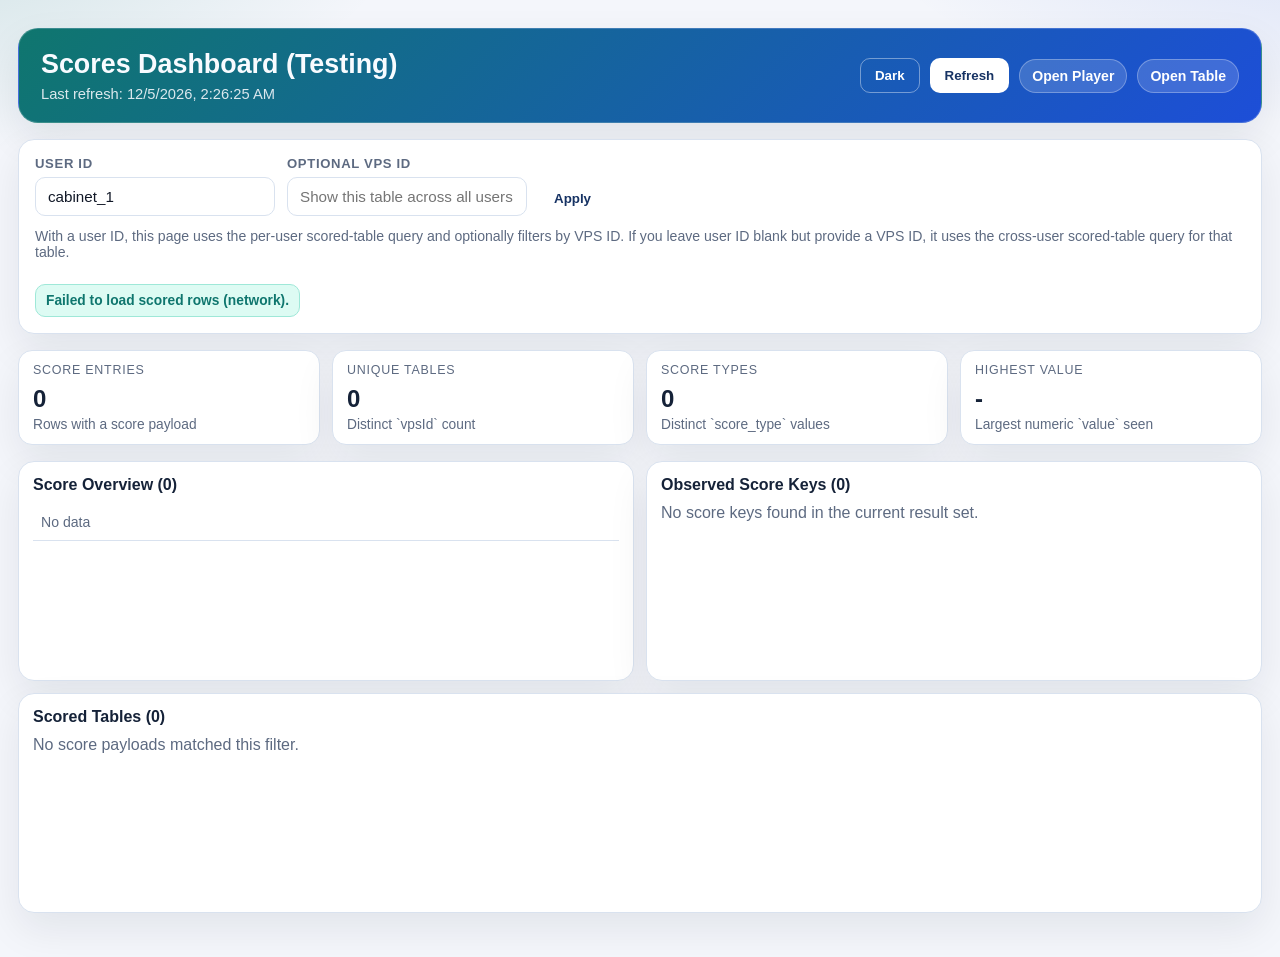
<file: scores.html>
<!DOCTYPE html>
<html lang="en">
<head>
    <meta charset="UTF-8">
    <meta name="viewport" content="width=device-width, initial-scale=1.0">
    <title>VPinPlay Scores Dashboard</title>
    <style>
        :root {
            --bg: #f4f6fb;
            --surface: #ffffff;
            --surface-soft: #f8fbff;
            --surface-2: #eef4ff;
            --ink: #152238;
            --ink-muted: #5d6a81;
            --accent: #0e7b6c;
            --accent-2: #1d4ed8;
            --hero-a: #0f766e;
            --hero-b: #1d4ed8;
            --hero-border: rgba(255, 255, 255, 0.18);
            --line: #d9e2ef;
            --link: #1d4ed8;
            --card-shadow: 0 16px 40px rgba(15, 23, 42, 0.08);
            --radius: 16px;
            --bg-glow-a: rgba(14, 123, 108, 0.18);
            --bg-glow-b: rgba(29, 78, 216, 0.16);
            --table-row: #ffffff;
            --table-row-alt: #f8fbff;
            --table-hover: #e9f2ff;
            --ok-bg: #ddfbf3;
            --ok-border: #9fe8d8;
            --ok-ink: #0f766e;
        }

        [data-theme="dark"] {
            --bg: #0a1220;
            --surface: #111d31;
            --surface-soft: #14243e;
            --surface-2: #172742;
            --ink: #e8f0ff;
            --ink-muted: #9fb1cc;
            --line: #273b5b;
            --hero-a: #0b4f57;
            --hero-b: #1a3769;
            --hero-border: rgba(159, 177, 204, 0.22);
            --link: #8ab4ff;
            --card-shadow: 0 16px 40px rgba(2, 8, 20, 0.5);
            --bg-glow-a: rgba(12, 109, 96, 0.24);
            --bg-glow-b: rgba(29, 78, 216, 0.2);
            --table-row: #10203a;
            --table-row-alt: #142844;
            --table-hover: #1e365b;
            --ok-bg: rgba(15, 118, 110, 0.18);
            --ok-border: rgba(71, 216, 200, 0.35);
            --ok-ink: #47d8c8;
        }

        * { box-sizing: border-box; }

        body {
            margin: 0;
            color: var(--ink);
            background:
                radial-gradient(900px 420px at -10% -10%, var(--bg-glow-a), transparent 60%),
                radial-gradient(900px 420px at 110% -15%, var(--bg-glow-b), transparent 65%),
                var(--bg);
            font-family: "Avenir Next", "Montserrat", "Segoe UI", sans-serif;
            transition: background 180ms ease, color 180ms ease;
        }

        a { color: var(--link); }

        .wrap {
            width: 100%;
            max-width: none;
            margin: 0;
            padding: 28px 18px 44px;
        }

        .hero {
            background: linear-gradient(135deg, var(--hero-a), var(--hero-b));
            color: #f8fbff;
            border: 1px solid var(--hero-border);
            border-radius: 20px;
            padding: 20px 22px;
            box-shadow: var(--card-shadow);
            display: flex;
            flex-wrap: wrap;
            gap: 14px;
            align-items: center;
            justify-content: space-between;
        }

        .hero h1 {
            margin: 0;
            font-size: clamp(1.3rem, 2.1vw, 2rem);
        }

        .hero-meta {
            margin-top: 6px;
            color: rgba(241, 245, 249, 0.9);
            font-size: 0.92rem;
        }

        .hero-actions {
            display: flex;
            flex-wrap: wrap;
            gap: 10px;
            align-items: center;
        }

        .pill {
            background: rgba(255, 255, 255, 0.16);
            border: 1px solid rgba(255, 255, 255, 0.28);
            color: #fff;
            border-radius: 999px;
            padding: 8px 12px;
            font-size: 0.88rem;
            font-weight: 600;
            text-decoration: none;
        }

        .btn {
            border: none;
            border-radius: 10px;
            background: #ffffff;
            color: #173364;
            font-weight: 700;
            padding: 9px 14px;
            cursor: pointer;
            border: 1px solid transparent;
            transition: transform 120ms ease, filter 120ms ease;
        }

        .btn:hover {
            transform: translateY(-1px);
            filter: brightness(0.97);
        }

        .btn-theme {
            background: transparent;
            color: #fff;
            border: 1px solid rgba(255, 255, 255, 0.4);
        }

        .controls, .panel, .score-card {
            background: var(--surface);
            border: 1px solid var(--line);
            border-radius: var(--radius);
            box-shadow: var(--card-shadow);
        }

        .controls {
            margin-top: 16px;
            padding: 16px;
            display: flex;
            flex-wrap: wrap;
            gap: 12px;
            align-items: end;
        }

        .field {
            display: flex;
            flex-direction: column;
            gap: 6px;
            min-width: 240px;
        }

        .field label {
            color: var(--ink-muted);
            font-size: 0.82rem;
            font-weight: 700;
            text-transform: uppercase;
            letter-spacing: 0.05em;
        }

        input {
            border: 1px solid var(--line);
            background: #fff;
            color: #111827;
            border-radius: 10px;
            padding: 10px 12px;
            font-size: 0.95rem;
            min-width: 0;
        }

        .controls-note {
            width: 100%;
            color: var(--ink-muted);
            font-size: 0.88rem;
        }

        .status {
            width: fit-content;
            margin-top: 12px;
            padding: 8px 10px;
            border-radius: 10px;
            font-size: 0.86rem;
            font-weight: 700;
            background: var(--ok-bg);
            color: var(--ok-ink);
            border: 1px solid var(--ok-border);
        }

        .grid-kpi {
            margin-top: 16px;
            display: grid;
            grid-template-columns: repeat(4, minmax(0, 1fr));
            gap: 12px;
        }

        .kpi {
            background: var(--surface);
            border: 1px solid var(--line);
            border-radius: 14px;
            padding: 12px 14px;
            box-shadow: var(--card-shadow);
        }

        .kpi-label {
            color: var(--ink-muted);
            font-size: 0.78rem;
            text-transform: uppercase;
            letter-spacing: 0.06em;
            margin-bottom: 8px;
        }

        .kpi-value {
            font-size: 1.5rem;
            font-weight: 800;
        }

        .kpi-sub {
            margin-top: 4px;
            color: var(--ink-muted);
            font-size: 0.86rem;
        }

        .grid-panels {
            margin-top: 16px;
            display: grid;
            grid-template-columns: repeat(2, minmax(0, 1fr));
            gap: 12px;
        }

        .panel {
            padding: 14px;
            min-height: 220px;
            overflow: hidden;
        }

        .panel-full {
            grid-column: 1 / -1;
        }

        .panel h3 {
            margin: 0 0 10px;
            font-size: 1rem;
        }

        table {
            width: 100%;
            border-collapse: collapse;
            font-size: 0.88rem;
        }

        th, td {
            text-align: left;
            padding: 10px 8px;
            border-bottom: 1px solid var(--line);
            vertical-align: top;
        }

        th {
            color: var(--ink-muted);
            font-size: 0.76rem;
            text-transform: uppercase;
            letter-spacing: 0.05em;
            background: var(--surface-2);
        }

        tr td { background: var(--table-row); }
        tbody tr:nth-child(even) td { background: var(--table-row-alt); }
        tbody tr:hover td { background: var(--table-hover); }

        .muted { color: var(--ink-muted); }

        .chips {
            display: flex;
            flex-wrap: wrap;
            gap: 8px;
        }

        .chip {
            display: inline-flex;
            align-items: center;
            gap: 6px;
            border: 1px solid var(--line);
            background: var(--surface-2);
            border-radius: 999px;
            padding: 5px 10px;
            font-size: 0.8rem;
            font-weight: 700;
        }

        .chip-count {
            color: var(--ink-muted);
            font-weight: 600;
        }

        .score-list {
            display: grid;
            gap: 12px;
        }

        .score-card {
            padding: 14px;
        }

        .score-card-header {
            display: flex;
            flex-wrap: wrap;
            align-items: start;
            justify-content: space-between;
            gap: 10px;
            margin-bottom: 12px;
        }

        .score-card-title {
            font-size: 1rem;
            font-weight: 800;
        }

        .score-card-subtitle {
            margin-top: 4px;
            color: var(--ink-muted);
            font-size: 0.88rem;
        }

        .score-badge {
            border-radius: 999px;
            padding: 6px 10px;
            font-size: 0.82rem;
            font-weight: 800;
            background: var(--surface-2);
            border: 1px solid var(--line);
        }

        .score-grid {
            display: grid;
            grid-template-columns: repeat(3, minmax(0, 1fr));
            gap: 10px;
        }

        .score-field {
            border: 1px solid var(--line);
            border-radius: 10px;
            background: var(--surface-soft);
            padding: 10px;
        }

        .score-label {
            color: var(--ink-muted);
            font-size: 0.72rem;
            text-transform: uppercase;
            letter-spacing: 0.05em;
            margin-bottom: 6px;
            font-weight: 700;
        }

        .score-value {
            font-size: 0.92rem;
            word-break: break-word;
        }

        pre {
            margin: 0;
            padding: 12px;
            border-radius: 12px;
            background: #091224;
            color: #dbeafe;
            overflow: auto;
            font-size: 0.82rem;
            line-height: 1.45;
        }

        @media (max-width: 980px) {
            .grid-kpi { grid-template-columns: repeat(2, minmax(0, 1fr)); }
            .grid-panels { grid-template-columns: 1fr; }
            .score-grid { grid-template-columns: repeat(2, minmax(0, 1fr)); }
            .panel-full { grid-column: auto; }
        }

        @media (max-width: 640px) {
            .wrap { padding: 20px 12px 30px; }
            .controls { padding: 12px; }
            .field { min-width: 100%; }
            .grid-kpi { grid-template-columns: 1fr; }
            .score-grid { grid-template-columns: 1fr; }
        }
    </style>
</head>
<body>
    <div class="wrap">
        <section class="hero">
            <div>
                <h1>Scores Dashboard (Testing)</h1>
                <div id="lastRefresh" class="hero-meta">Last refresh: -</div>
            </div>
            <div class="hero-actions">
                <button id="themeToggleBtn" class="btn btn-theme" onclick="toggleTheme()">Dark</button>
                <button class="btn" onclick="refreshDashboard()">Refresh</button>
                <a class="pill" href="player.html">Open Player</a>
                <a class="pill" href="table.html">Open Table</a>
            </div>
        </section>

        <section class="controls">
            <div class="field">
                <label for="userIdInput">User ID</label>
                <input id="userIdInput" type="text" value="cabinet_1" placeholder="Enter userId for per-user score view" onkeydown="if(event.key==='Enter'){refreshDashboard();}">
            </div>
            <div class="field">
                <label for="vpsIdInput">Optional VPS ID</label>
                <input id="vpsIdInput" type="text" placeholder="Show this table across all users" onkeydown="if(event.key==='Enter'){refreshDashboard();}">
            </div>
            <button class="btn" onclick="refreshDashboard()">Apply</button>
            <div class="controls-note">With a user ID, this page uses the per-user scored-table query and optionally filters by VPS ID. If you leave user ID blank but provide a VPS ID, it uses the cross-user scored-table query for that table.</div>
            <div id="status" class="status">Ready.</div>
        </section>

        <section class="grid-kpi">
            <article class="kpi">
                <div class="kpi-label">Score Entries</div>
                <div id="kpiScoreCount" class="kpi-value">0</div>
                <div class="kpi-sub">Rows with a score payload</div>
            </article>
            <article class="kpi">
                <div class="kpi-label">Unique Tables</div>
                <div id="kpiTableCount" class="kpi-value">0</div>
                <div class="kpi-sub">Distinct `vpsId` count</div>
            </article>
            <article class="kpi">
                <div class="kpi-label">Score Types</div>
                <div id="kpiScoreTypes" class="kpi-value">0</div>
                <div class="kpi-sub">Distinct `score_type` values</div>
            </article>
            <article class="kpi">
                <div class="kpi-label">Highest Value</div>
                <div id="kpiMaxValue" class="kpi-value">-</div>
                <div class="kpi-sub">Largest numeric `value` seen</div>
            </article>
        </section>

        <section class="grid-panels">
            <section class="panel">
                <h3 id="scoreOverviewTitle">Score Overview</h3>
                <table id="scoreOverviewTable"></table>
            </section>

            <section class="panel">
                <h3 id="scoreKeysTitle">Observed Score Keys</h3>
                <div id="scoreKeysDetails" class="chips"></div>
            </section>

            <section class="panel panel-full">
                <h3 id="scoreCardsTitle">Scored Tables</h3>
                <div id="scoreCards" class="score-list"></div>
            </section>
        </section>
    </div>

    <script>
        const API_BASE = "https://api.vpinplay.com:8888";
        const PAGE_SIZE = 100;

        function q(id) { return document.getElementById(id); }

        function getPreferredTheme() {
            const saved = localStorage.getItem("vpin-theme");
            if (saved === "light" || saved === "dark") return saved;
            return window.matchMedia("(prefers-color-scheme: dark)").matches ? "dark" : "light";
        }

        function updateThemeToggleLabel(theme) {
            const btn = q("themeToggleBtn");
            if (!btn) return;
            btn.textContent = theme === "dark" ? "Light" : "Dark";
        }

        function applyTheme(theme) {
            document.documentElement.setAttribute("data-theme", theme);
            updateThemeToggleLabel(theme);
        }

        function initTheme() {
            applyTheme(getPreferredTheme());
        }

        function toggleTheme() {
            const next = document.documentElement.getAttribute("data-theme") === "dark" ? "light" : "dark";
            localStorage.setItem("vpin-theme", next);
            applyTheme(next);
        }

        function escapeHtml(value) {
            return String(value ?? "")
                .replaceAll("&", "&amp;")
                .replaceAll("<", "&lt;")
                .replaceAll(">", "&gt;")
                .replaceAll('"', "&quot;")
                .replaceAll("'", "&#039;");
        }

        function fmtDate(value) {
            if (!value) return "-";
            const raw = String(value).trim();
            const hasTimeZone = /([zZ]|[+-]\d{2}:\d{2})$/.test(raw);
            const normalized = !hasTimeZone && raw.includes("T") ? `${raw}Z` : raw;
            const d = new Date(normalized);
            if (Number.isNaN(d.getTime())) return "-";
            return d.toLocaleString(undefined, { dateStyle: "medium", timeStyle: "medium" });
        }

        function fmtNumber(value) {
            const num = Number(value);
            return Number.isFinite(num) ? num.toLocaleString() : "-";
        }

        function flattenObject(obj, prefix = "") {
            const out = [];
            if (obj === null || obj === undefined) {
                return out;
            }
            if (Array.isArray(obj)) {
                out.push({ key: prefix || "value", value: obj.map(item => typeof item === "object" ? JSON.stringify(item) : String(item)).join(", ") });
                return out;
            }
            if (typeof obj !== "object") {
                out.push({ key: prefix || "value", value: obj });
                return out;
            }

            Object.entries(obj).forEach(([key, value]) => {
                const path = prefix ? `${prefix}.${key}` : key;
                if (value && typeof value === "object" && !Array.isArray(value)) {
                    out.push(...flattenObject(value, path));
                } else if (Array.isArray(value)) {
                    out.push({ key: path, value: value.map(item => typeof item === "object" ? JSON.stringify(item) : String(item)).join(", ") });
                } else {
                    out.push({ key: path, value });
                }
            });

            return out;
        }

        function getCaseInsensitiveValue(obj, key) {
            if (!obj || typeof obj !== "object" || Array.isArray(obj)) return undefined;
            const target = String(key).toLowerCase();
            const match = Object.keys(obj).find(k => String(k).toLowerCase() === target);
            return match ? obj[match] : undefined;
        }

        function getScorePayload(row) {
            const directScore = getCaseInsensitiveValue(row, "score");
            if (directScore && typeof directScore === "object" && !Array.isArray(directScore)) {
                return directScore;
            }

            const user = getCaseInsensitiveValue(row, "user");
            const nestedScore = getCaseInsensitiveValue(user, "score");
            if (nestedScore && typeof nestedScore === "object" && !Array.isArray(nestedScore)) {
                return nestedScore;
            }

            return null;
        }

        function fmtTableName(row) {
            const name = row?.vpsdb?.name || row?.vpsId || "Unknown Table";
            const manufacturer = row?.vpsdb?.manufacturer;
            const year = row?.vpsdb?.year;
            const parts = [manufacturer, year].filter(v => String(v || "").trim() !== "");
            return parts.length ? `${name} (${parts.join(", ")})` : name;
        }

        function linkVpsId(vpsId) {
            const id = String(vpsId || "").trim();
            if (!id) return "-";
            return `<a href="table.html?vpsid=${encodeURIComponent(id)}">${escapeHtml(id)}</a>`;
        }

        function setStatus(message) {
            const el = q("status");
            if (el) el.textContent = message;
        }

        function getParams() {
            const params = new URLSearchParams(window.location.search);
            return {
                userId: (params.get("userid") || "").trim(),
                vpsId: (params.get("vpsid") || "").trim(),
            };
        }

        function setParams(userId, vpsId) {
            const url = new URL(window.location.href);
            if (userId) url.searchParams.set("userid", userId);
            else url.searchParams.delete("userid");
            if (vpsId) url.searchParams.set("vpsid", vpsId);
            else url.searchParams.delete("vpsid");
            window.history.replaceState({}, "", url);
        }

        async function api(path) {
            try {
                const response = await fetch(`${API_BASE}${path}`);
                const data = await response.json().catch(() => ([]));
                return { ok: response.ok, status: response.status, data };
            } catch (error) {
                return { ok: false, status: 0, data: { error: error.message } };
            }
        }

        async function fetchRowsWithUserScore(userId, vpsId = "") {
            const allRows = [];

            for (let offset = 0; ; offset += PAGE_SIZE) {
                const query = new URLSearchParams({
                    limit: String(PAGE_SIZE),
                    offset: String(offset),
                });
                if (vpsId) query.set("vpsId", vpsId);

                const result = await api(`/api/v1/users/${encodeURIComponent(userId)}/tables/with-score?${query.toString()}`);
                if (!result.ok || !Array.isArray(result.data)) {
                    return { ok: false, rows: allRows, status: result.status, error: result.data?.error || "Request failed" };
                }

                allRows.push(...result.data);
                if (result.data.length < PAGE_SIZE) {
                    return { ok: true, rows: allRows };
                }
            }
        }

        async function fetchRowsWithScoreForVpsId(vpsId) {
            const allRows = [];

            for (let offset = 0; ; offset += PAGE_SIZE) {
                const result = await api(`/api/v1/users/tables/with-score?vpsId=${encodeURIComponent(vpsId)}&limit=${PAGE_SIZE}&offset=${offset}`);
                if (!result.ok || !Array.isArray(result.data)) {
                    return { ok: false, rows: allRows, status: result.status, error: result.data?.error || "Request failed" };
                }

                allRows.push(...result.data);
                if (result.data.length < PAGE_SIZE) {
                    return { ok: true, rows: allRows };
                }
            }
        }

        function renderTable(elId, columns, rows) {
            const el = q(elId);
            if (!el) return;

            if (!rows || rows.length === 0) {
                el.innerHTML = `<tr><td class="muted">No data</td></tr>`;
                return;
            }

            let html = "<thead><tr>";
            columns.forEach(col => { html += `<th>${escapeHtml(col.label)}</th>`; });
            html += "</tr></thead><tbody>";

            rows.forEach(row => {
                html += "<tr>";
                columns.forEach(col => {
                    const raw = col.getter(row);
                    const text = raw === null || raw === undefined || raw === "" ? "-" : raw;
                    html += `<td>${col.html ? text : escapeHtml(text)}</td>`;
                });
                html += "</tr>";
            });

            html += "</tbody>";
            el.innerHTML = html;
        }

        function summarizeScores(rows) {
            const keyCounts = new Map();
            const typeSet = new Set();
            const tableSet = new Set();
            let maxValue = null;

            rows.forEach(row => {
                tableSet.add(row.vpsId);

                const score = getScorePayload(row) || {};
                flattenObject(score).forEach(item => {
                    keyCounts.set(item.key, (keyCounts.get(item.key) || 0) + 1);
                });

                const scoreType = String(score.score_type || "").trim();
                if (scoreType) typeSet.add(scoreType);

                const numericValue = Number(score.value);
                if (Number.isFinite(numericValue)) {
                    maxValue = maxValue === null ? numericValue : Math.max(maxValue, numericValue);
                }
            });

            return {
                scoreCount: rows.length,
                tableCount: tableSet.size,
                scoreTypeCount: typeSet.size,
                maxValue,
                keyCounts: [...keyCounts.entries()].sort((a, b) => b[1] - a[1] || a[0].localeCompare(b[0])),
            };
        }

        function renderKeyChips(keyCounts) {
            const title = q("scoreKeysTitle");
            const container = q("scoreKeysDetails");
            if (title) title.textContent = `Observed Score Keys (${keyCounts.length})`;

            if (!container) return;
            if (!keyCounts.length) {
                container.innerHTML = `<div class="muted">No score keys found in the current result set.</div>`;
                return;
            }

            container.innerHTML = keyCounts.map(([key, count]) => `
                <span class="chip">
                    <span>${escapeHtml(key)}</span>
                    <span class="chip-count">${escapeHtml(String(count))}</span>
                </span>
            `).join("");
        }

        function renderScoreCards(rows) {
            const title = q("scoreCardsTitle");
            const container = q("scoreCards");
            if (title) title.textContent = `Scored Tables (${rows.length})`;
            if (!container) return;

            if (!rows.length) {
                container.innerHTML = `<div class="muted">No score payloads matched this filter.</div>`;
                return;
            }

            const cards = rows.map(row => {
                const score = getScorePayload(row) || {};
                const flatScore = flattenObject(score);
                const scoreType = score?.score_type ? String(score.score_type) : "Score Payload";
                const primaryValue = score?.value;
                const valueBadge = primaryValue === null || primaryValue === undefined || primaryValue === ""
                    ? escapeHtml(scoreType)
                    : `${escapeHtml(scoreType)}: ${escapeHtml(fmtNumber(primaryValue))}`;

                return `
                    <article class="score-card">
                        <div class="score-card-header">
                            <div>
                                <div class="score-card-title">${escapeHtml(fmtTableName(row))}</div>
                                <div class="score-card-subtitle">
                                    VPS ID: ${linkVpsId(row.vpsId)}
                                    <span class="muted">|</span>
                                    Updated: ${escapeHtml(fmtDate(row.updatedAt))}
                                </div>
                            </div>
                            <div class="score-badge">${valueBadge}</div>
                        </div>
                        <div class="score-grid">
                            ${flatScore.length
                                ? flatScore.map(item => `
                                    <div class="score-field">
                                        <div class="score-label">${escapeHtml(item.key)}</div>
                                        <div class="score-value">${escapeHtml(item.value ?? "-")}</div>
                                    </div>
                                `).join("")
                                : `<div class="muted">This entry has a score object, but it did not flatten into displayable fields.</div>`}
                        </div>
                        <div style="margin-top:12px;">
                            <div class="score-label" style="margin-bottom:8px;">Raw Score JSON</div>
                            <pre>${escapeHtml(JSON.stringify(score, null, 2))}</pre>
                        </div>
                    </article>
                `;
            });

            container.innerHTML = cards.join("");
        }

        function renderOverview(rows) {
            const title = q("scoreOverviewTitle");
            if (title) title.textContent = `Score Overview (${rows.length})`;

            renderTable("scoreOverviewTable", [
                { label: "Table", getter: row => fmtTableName(row) },
                { label: "VPS ID", getter: row => linkVpsId(row.vpsId), html: true },
                { label: "Score Type", getter: row => getScorePayload(row)?.score_type || "-" },
                { label: "Value", getter: row => fmtNumber(getScorePayload(row)?.value) },
                { label: "ROM", getter: row => getScorePayload(row)?.rom || getScorePayload(row)?.resolved_rom || row?.vpsdb?.name || "-" },
                { label: "Updated", getter: row => fmtDate(row.updatedAt) },
            ], rows.slice(0, 12));
        }

        async function refreshDashboard() {
            const userId = q("userIdInput").value.trim();
            const vpsIdFilter = q("vpsIdInput").value.trim();

            setParams(userId, vpsIdFilter);
            q("lastRefresh").textContent = `Last refresh: ${new Date().toLocaleString()}`;

            if (!vpsIdFilter && !userId) {
                setStatus("Enter a userId, or enter a VPS ID to view scored rows across all users.");
                renderOverview([]);
                renderKeyChips([]);
                renderScoreCards([]);
                q("kpiScoreCount").textContent = "0";
                q("kpiTableCount").textContent = "0";
                q("kpiScoreTypes").textContent = "0";
                q("kpiMaxValue").textContent = "-";
                return;
            }

            const usingCrossUserVpsIdQuery = !userId && !!vpsIdFilter;
            setStatus(
                usingCrossUserVpsIdQuery
                    ? `Loading scored rows for ${vpsIdFilter} across all users...`
                    : userId && vpsIdFilter
                        ? `Loading scored rows for ${userId} filtered to ${vpsIdFilter}...`
                        : `Loading scored tables for ${userId}...`
            );
            const result = usingCrossUserVpsIdQuery
                ? await fetchRowsWithScoreForVpsId(vpsIdFilter)
                : await fetchRowsWithUserScore(userId, vpsIdFilter);

            if (!result.ok) {
                setStatus(`Failed to load scored rows (${result.status || "network"}).`);
                renderOverview([]);
                renderKeyChips([]);
                renderScoreCards([]);
                return;
            }

            const filteredRows = result.rows
                .filter(row => !!getScorePayload(row))
                .sort((a, b) => {
                    const aValue = Number(getScorePayload(a)?.value);
                    const bValue = Number(getScorePayload(b)?.value);
                    if (Number.isFinite(aValue) && Number.isFinite(bValue) && aValue !== bValue) {
                        return bValue - aValue;
                    }
                    return String(b?.updatedAt || "").localeCompare(String(a?.updatedAt || ""));
                });

            const summary = summarizeScores(filteredRows);
            q("kpiScoreCount").textContent = String(summary.scoreCount);
            q("kpiTableCount").textContent = String(summary.tableCount);
            q("kpiScoreTypes").textContent = String(summary.scoreTypeCount);
            q("kpiMaxValue").textContent = summary.maxValue === null ? "-" : fmtNumber(summary.maxValue);

            renderOverview(filteredRows);
            renderKeyChips(summary.keyCounts);
            renderScoreCards(filteredRows);

            if (usingCrossUserVpsIdQuery) {
                setStatus(
                    `Loaded ${filteredRows.length} scored row${filteredRows.length === 1 ? "" : "s"} for ${vpsIdFilter} across all users.`
                );
            } else {
                setStatus(
                    `Loaded ${filteredRows.length} scored table entr${filteredRows.length === 1 ? "y" : "ies"} for ${userId}${vpsIdFilter ? ` filtered to ${vpsIdFilter}` : ""}.`
                );
            }
        }

        document.addEventListener("DOMContentLoaded", () => {
            initTheme();
            const params = getParams();
            if (params.userId) q("userIdInput").value = params.userId;
            if (params.vpsId) q("vpsIdInput").value = params.vpsId;
            refreshDashboard();
        });
    </script>
</body>
</html>
</file>
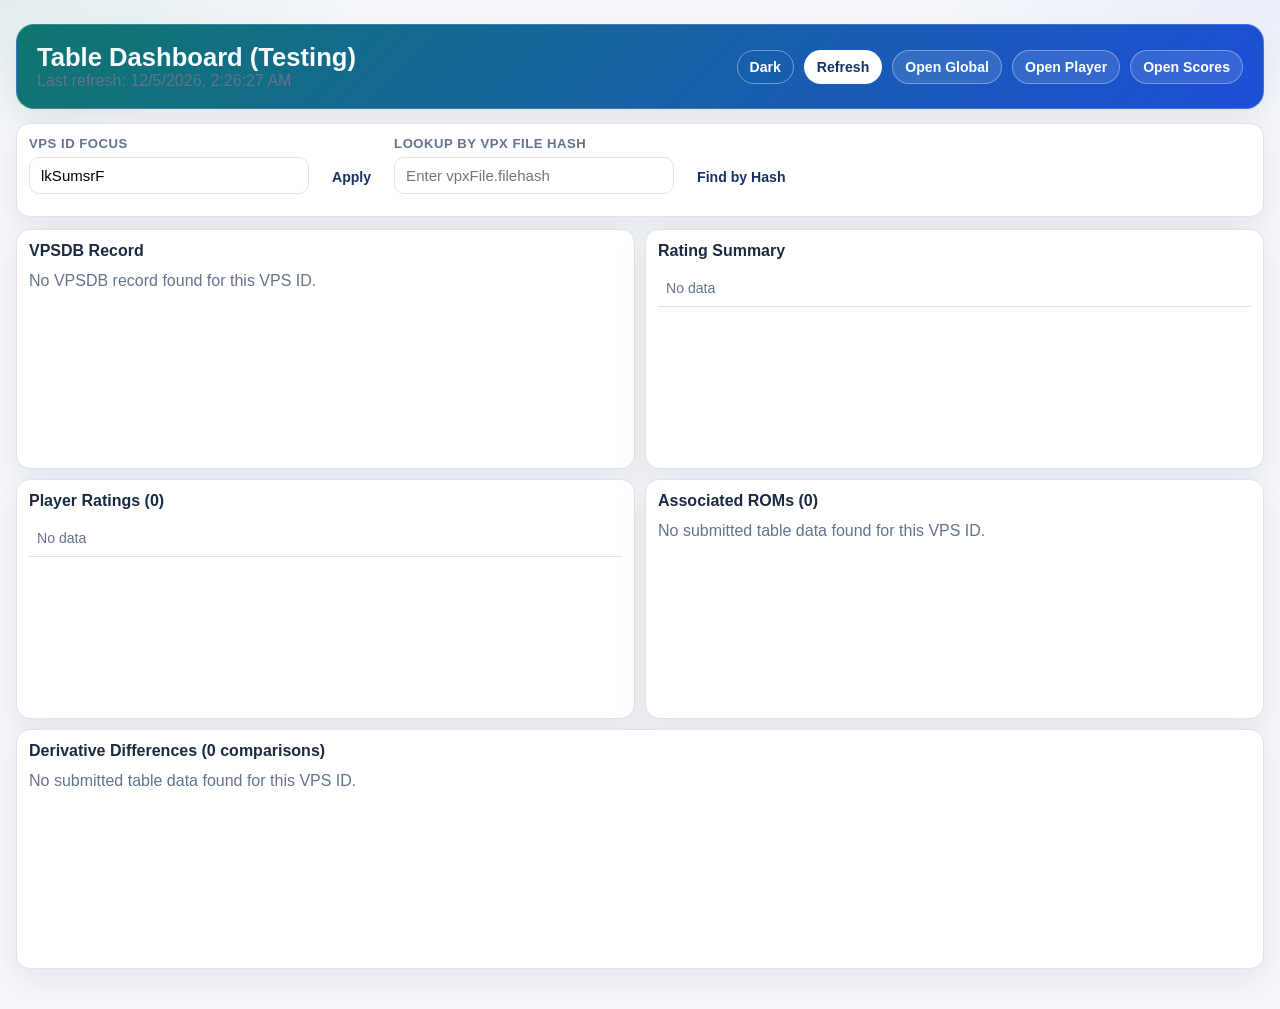
<file: table.html>
<!DOCTYPE html>
<html lang="en">
<head>
    <meta charset="UTF-8">
    <meta name="viewport" content="width=device-width, initial-scale=1.0">
    <title>VPinPlay Table Dashboard</title>
    <style>
        :root {
            --bg: #f5f7fb;
            --surface: #ffffff;
            --surface-2: #f1f6ff;
            --line: #dbe3f0;
            --ink: #1b2a41;
            --muted: #63738d;
            --hero-a: #0f766e;
            --hero-b: #1d4ed8;
            --hero-border: rgba(255, 255, 255, 0.18);
            --link: #1d4ed8;
            --table-row: #ffffff;
            --table-row-alt: #f8fbff;
            --table-hover: #e9f2ff;
            --bg-glow-a: rgba(14, 123, 108, 0.15);
            --bg-glow-b: rgba(29, 78, 216, 0.14);
            --shadow: 0 12px 32px rgba(15, 23, 42, 0.08);
            --radius: 14px;
        }

        [data-theme="dark"] {
            --bg: #0a1220;
            --surface: #111d31;
            --surface-2: #172742;
            --line: #273b5b;
            --ink: #e8f0ff;
            --muted: #9fb1cc;
            --hero-a: #0b4f57;
            --hero-b: #1a3769;
            --hero-border: rgba(159, 177, 204, 0.22);
            --link: #8ab4ff;
            --table-row: #10203a;
            --table-row-alt: #142844;
            --table-hover: #1e365b;
            --bg-glow-a: rgba(12, 109, 96, 0.22);
            --bg-glow-b: rgba(29, 78, 216, 0.2);
            --shadow: 0 12px 32px rgba(2, 8, 20, 0.5);
        }

        * { box-sizing: border-box; }

        body {
            margin: 0;
            font-family: "Avenir Next", "Montserrat", "Segoe UI", sans-serif;
            color: var(--ink);
            background:
                radial-gradient(900px 420px at -10% -10%, var(--bg-glow-a), transparent 60%),
                radial-gradient(900px 420px at 110% -15%, var(--bg-glow-b), transparent 65%),
                var(--bg);
            transition: background 180ms ease, color 180ms ease;
        }

        a { color: var(--link); }

        .wrap {
            width: 100%;
            max-width: none;
            margin: 0;
            padding: 24px 16px 40px;
        }

        .hero {
            background: linear-gradient(135deg, var(--hero-a), var(--hero-b));
            color: #f8fbff;
            border: 1px solid var(--hero-border);
            border-radius: 18px;
            padding: 18px 20px;
            display: flex;
            align-items: center;
            justify-content: space-between;
            gap: 12px;
            box-shadow: var(--shadow);
        }

        .hero h1 { margin: 0; font-size: clamp(1.25rem, 2vw, 1.9rem); }

        .hero-actions {
            display: flex;
            gap: 10px;
            flex-wrap: wrap;
        }

        .pill, .btn {
            border-radius: 999px;
            padding: 8px 12px;
            font-size: 0.88rem;
            font-weight: 700;
            text-decoration: none;
        }

        .pill {
            color: #fff;
            border: 1px solid rgba(255, 255, 255, 0.35);
            background: rgba(255, 255, 255, 0.12);
        }

        .btn {
            border: none;
            color: #173264;
            background: #fff;
            cursor: pointer;
            border: 1px solid transparent;
            transition: transform 120ms ease, filter 120ms ease;
        }

        .btn:hover {
            transform: translateY(-1px);
            filter: brightness(0.98);
        }

        .btn-theme {
            background: transparent;
            color: #fff;
            border: 1px solid rgba(255, 255, 255, 0.4);
        }

        .controls, .panel {
            background: var(--surface);
            border: 1px solid var(--line);
            border-radius: var(--radius);
            box-shadow: var(--shadow);
        }

        .controls {
            margin-top: 14px;
            padding: 12px;
            display: flex;
            flex-wrap: wrap;
            gap: 10px;
            align-items: end;
        }

        .field {
            display: flex;
            flex-direction: column;
            gap: 6px;
        }
        
        .lookup-status {
            width: 100%;
            font-size: 0.86rem;
            color: var(--muted);
        }
        
        .lookup-status.error {
            color: #b42318;
        }

        .field label {
            font-size: 0.82rem;
            color: var(--muted);
            font-weight: 700;
            text-transform: uppercase;
            letter-spacing: 0.04em;
        }

        input {
            border: 1px solid var(--line);
            border-radius: 10px;
            padding: 9px 11px;
            min-width: 280px;
            font-size: 0.94rem;
        }

        .grid-panels {
            margin-top: 12px;
            display: grid;
            grid-template-columns: repeat(2, minmax(0, 1fr));
            gap: 10px;
        }

        .panel-full {
            grid-column: 1 / -1;
        }

        .panel {
            padding: 12px;
            min-height: 240px;
            overflow: hidden;
        }

        .panel h3 {
            margin: 0 0 10px;
            font-size: 1rem;
        }

        .panel p {
            margin: 0 0 10px;
        }

        table {
            width: 100%;
            border-collapse: collapse;
            font-size: 0.88rem;
        }

        th, td {
            text-align: left;
            padding: 10px 8px;
            border-bottom: 1px solid var(--line);
            vertical-align: top;
        }

        th {
            color: var(--muted);
            font-size: 0.76rem;
            text-transform: uppercase;
            letter-spacing: 0.05em;
            background: var(--surface-2);
        }

        tr td { background: var(--table-row); }
        tbody tr:nth-child(even) td { background: var(--table-row-alt); }
        tbody tr:hover td { background: var(--table-hover); }

        .muted { color: var(--muted); }

        .rating-stars {
            display: inline-flex;
            align-items: center;
            gap: 1px;
            white-space: nowrap;
        }

        .rating-star-cell {
            position: relative;
            display: inline-block;
            width: 0.95em;
            height: 1em;
            line-height: 1;
        }

        .rating-star {
            display: block;
            font-size: 0.95rem;
            line-height: 1;
        }

        .rating-star.fill {
            position: absolute;
            left: 0;
            top: 0;
            overflow: hidden;
            white-space: nowrap;
            line-height: 1;
            color: #facc15;
        }

        .rating-star.empty {
            color: var(--muted);
            opacity: 0.45;
        }

        .rating-value {
            margin-left: 6px;
            color: var(--muted);
            font-size: 0.84em;
        }

        .rating-separator {
            color: var(--muted);
            margin: 0 6px;
        }

        .variation-details {
            margin-top: 12px;
            display: grid;
            gap: 10px;
        }

        .variation-card {
            border: 1px solid var(--line);
            border-radius: 10px;
            background: var(--surface-2);
            padding: 10px;
        }

        .variation-title {
            font-weight: 700;
            margin-bottom: 8px;
            font-size: 0.92rem;
        }
        
        .variation-subtitle {
            color: var(--muted);
            font-size: 0.8rem;
            margin: -4px 0 8px;
        }

        .variation-grid {
            display: grid;
            grid-template-columns: repeat(2, minmax(0, 1fr));
            gap: 8px 10px;
        }

        .variation-field {
            border: 1px solid var(--line);
            border-radius: 8px;
            padding: 8px;
            background: var(--surface);
        }

        .variation-label {
            font-size: 0.72rem;
            text-transform: uppercase;
            letter-spacing: 0.05em;
            color: var(--muted);
            margin-bottom: 4px;
            font-weight: 700;
        }

        .variation-value {
            font-size: 0.9rem;
            word-break: break-word;
        }
        
        .chips {
            display: flex;
            flex-wrap: wrap;
            gap: 6px;
            margin-bottom: 10px;
        }
        
        .chip {
            border: 1px solid var(--line);
            border-radius: 999px;
            background: var(--surface-2);
            color: var(--muted);
            padding: 4px 9px;
            font-size: 0.78rem;
            font-weight: 700;
        }

        @media (max-width: 640px) {
            .grid-panels { grid-template-columns: 1fr; }
            input { min-width: 0; width: 100%; }
            .variation-grid { grid-template-columns: 1fr; }
        }
    </style>
</head>
<body>
    <div class="wrap">
        <section class="hero">
            <div>
                <h1>Table Dashboard (Testing)</h1>
                <div id="lastRefresh" class="muted">Last refresh: -</div>
            </div>
            <div class="hero-actions">
                <button id="themeToggleBtn" class="btn btn-theme" onclick="toggleTheme()">Dark</button>
                <button class="btn" onclick="refreshDashboard()">Refresh</button>
                <a class="pill" href="main.html">Open Global</a>
                <a class="pill" href="player.html">Open Player</a>
                <a class="pill" href="scores.html">Open Scores</a>
            </div>
        </section>

        <section class="controls">
            <div class="field">
                <label for="vpsIdInput">VPS ID Focus</label>
                <input id="vpsIdInput" type="text" value="lkSumsrF" placeholder="Enter VPS ID" onkeydown="if(event.key==='Enter'){refreshDashboard();}">
            </div>
            <button class="btn" onclick="refreshDashboard()">Apply</button>
            <div class="field">
                <label for="filehashInput">Lookup by VPX File Hash</label>
                <input id="filehashInput" type="text" placeholder="Enter vpxFile.filehash" onkeydown="if(event.key==='Enter'){lookupByFilehash();}">
            </div>
            <button class="btn" onclick="lookupByFilehash()">Find by Hash</button>
            <div id="lookupStatus" class="lookup-status muted"></div>
        </section>

        <section class="grid-panels">
            <section class="panel">
                <h3>VPSDB Record</h3>
                <div id="vpsdbByIdDetails" class="variation-details"></div>
            </section>

            <section class="panel">
                <h3>Rating Summary</h3>
                <table id="ratingSummaryTable"></table>
            </section>

            <section class="panel">
                <h3 id="playerRatingsTitle">Player Ratings (0)</h3>
                <table id="playerRatingsTable"></table>
            </section>

            <section class="panel">
                <h3 id="associatedRomsTitle">Associated ROMs</h3>
                <div id="associatedRomsDetails" class="variation-details"></div>
            </section>

            <section class="panel panel-full">
                <h3 id="derivativeDifferencesTitle">Derivative Differences</h3>
                <div id="derivativeDifferencesDetails" class="variation-details"></div>
            </section>
        </section>
    </div>

    <script>
        const API_BASE = "https://api.vpinplay.com:8888";

        function q(id) { return document.getElementById(id); }

        function getPreferredTheme() {
            const saved = localStorage.getItem("vpin-theme");
            if (saved === "light" || saved === "dark") return saved;
            return window.matchMedia("(prefers-color-scheme: dark)").matches ? "dark" : "light";
        }

        function updateThemeToggleLabel(theme) {
            const btn = q("themeToggleBtn");
            if (!btn) return;
            btn.textContent = theme === "dark" ? "Light" : "Dark";
        }

        function applyTheme(theme) {
            document.documentElement.setAttribute("data-theme", theme);
            updateThemeToggleLabel(theme);
        }

        function initTheme() {
            applyTheme(getPreferredTheme());
        }

        function toggleTheme() {
            const next = document.documentElement.getAttribute("data-theme") === "dark" ? "light" : "dark";
            localStorage.setItem("vpin-theme", next);
            applyTheme(next);
        }

        function getVpsidFromUrl() {
            const params = new URLSearchParams(window.location.search);
            return (params.get("vpsid") || "").trim();
        }

        function setVpisidInUrl(vpsId) {
            const url = new URL(window.location.href);
            if (vpsId) {
                url.searchParams.set("vpsid", vpsId);
            } else {
                url.searchParams.delete("vpsid");
            }
            window.history.replaceState({}, "", url);
        }
        
        function setLookupStatus(message, isError = false) {
            const el = q("lookupStatus");
            if (!el) return;
            el.textContent = message || "";
            el.classList.toggle("error", !!isError);
        }

        function escapeHtml(value) {
            return String(value ?? "")
                .replaceAll("&", "&amp;")
                .replaceAll("<", "&lt;")
                .replaceAll(">", "&gt;")
                .replaceAll('"', "&quot;")
                .replaceAll("'", "&#039;");
        }

        function fmtDate(value) {
            if (!value) return "-";
            const raw = String(value).trim();
            const hasTimeZone = /([zZ]|[+-]\d{2}:\d{2})$/.test(raw);
            const normalized = !hasTimeZone && raw.includes("T") ? `${raw}Z` : raw;
            const d = new Date(normalized);
            if (Number.isNaN(d.getTime())) return "-";
            return d.toLocaleString(undefined, { dateStyle: "medium", timeStyle: "medium" });
        }

        function fmtTableName(row) {
            const name = row?.vpsdb?.name || "Unknown Table";
            const manufacturer = row?.vpsdb?.manufacturer;
            const year = row?.vpsdb?.year;
            const parts = [manufacturer, year].filter(v => v !== null && v !== undefined && String(v).trim() !== "");
            return parts.length ? `${name} (${parts.join(", ")})` : name;
        }

        function fmtRatingStars(value, options = {}) {
            if (value === null || value === undefined || value === "") return "-";
            const numeric = Number(value);
            if (!Number.isFinite(numeric)) return "-";
            const clamped = Math.max(0, Math.min(5, numeric));
            const roundedToHalf = Math.round(clamped * 2) / 2;
            const fullStars = Math.floor(roundedToHalf);
            const hasHalf = roundedToHalf - fullStars >= 0.5;
            let stars = "";
            for (let i = 0; i < 5; i += 1) {
                const fillPercent = i < fullStars ? 100 : (i === fullStars && hasHalf ? 50 : 0);
                stars += `<span class="rating-star-cell" aria-hidden="true"><span class="rating-star empty">★</span><span class="rating-star fill" style="width:${fillPercent}%">★</span></span>`;
            }
            const numericText = options.showNumeric ? ` <span class="rating-value">(${escapeHtml(clamped.toFixed(2))})</span>` : "";
            return `<span class="rating-stars" title="${escapeHtml(clamped.toFixed(2))} / 5" aria-label="${escapeHtml(clamped.toFixed(2))} out of 5 stars">${stars}</span>${numericText}`;
        }

        function linkVpsId(vpsId) {
            const id = String(vpsId || "").trim();
            if (!id) return "-";
            return `<a href="https://virtualpinballspreadsheet.github.io/games?game=${encodeURIComponent(id)}" target="_blank" rel="noopener noreferrer">${escapeHtml(id)}</a>`;
        }

        function linkUserId(userId) {
            const id = String(userId || "").trim();
            if (!id) return "-";
            return `<a href="player.html?userid=${encodeURIComponent(id)}">${escapeHtml(id)}</a>`;
        }

        function fmtSubmitters(submitters) {
            if (!Array.isArray(submitters) || submitters.length === 0) {
                return '<span class="muted">Unknown</span>';
            }
            return submitters
                .filter(v => String(v || "").trim() !== "")
                .map(v => linkUserId(v))
                .join(", ");
        }

        async function api(path) {
            try {
                const response = await fetch(`${API_BASE}${path}`);
                const data = await response.json().catch(() => ({}));
                return { ok: response.ok, status: response.status, data };
            } catch (error) {
                return { ok: false, status: 0, data: { error: error.message } };
            }
        }
        
        async function lookupByFilehash() {
            const filehash = q("filehashInput").value.trim();
            if (!filehash) {
                setLookupStatus("Enter a file hash to search.", true);
                return;
            }
            setLookupStatus("Looking up hash...");
            const result = await api(`/api/v1/tables/by-filehash/${encodeURIComponent(filehash)}`);
            if (!result.ok) {
                setLookupStatus(`Lookup failed (${result.status}).`, true);
                return;
            }
            const matchedVpsId = result.data?.vpsId ? String(result.data.vpsId).trim() : "";
            if (!matchedVpsId) {
                setLookupStatus("No table match found for that hash.", true);
                return;
            }
            q("vpsIdInput").value = matchedVpsId;
            const alt = result.data?.altvpsid ? ` (altvpsid: ${result.data.altvpsid})` : "";
            setLookupStatus(`Matched VPS ID: ${matchedVpsId}${alt}`);
            await refreshDashboard();
        }

        function renderTable(elId, columns, rows) {
            const el = q(elId);
            if (!rows || rows.length === 0) {
                el.innerHTML = `<tr><td class="muted">No data</td></tr>`;
                return;
            }

            let html = "<thead><tr>";
            columns.forEach(col => { html += `<th>${escapeHtml(col.label)}</th>`; });
            html += "</tr></thead><tbody>";

            rows.forEach(row => {
                html += "<tr>";
                columns.forEach(col => {
                    const raw = col.getter(row);
                    const text = raw === null || raw === undefined || raw === "" ? "-" : raw;
                    html += `<td>${col.html ? text : escapeHtml(text)}</td>`;
                });
                html += "</tr>";
            });

            html += "</tbody>";
            el.innerHTML = html;
        }

        function toComparableValue(value) {
            if (value === null || value === undefined) return "";
            return String(value);
        }
        
        function buildDerivativeComparableMap(row) {
            const out = {};
            out.rom = toComparableValue(row?.rom);
            out.alttitle = toComparableValue(row?.alttitle);
            out.altvpsid = toComparableValue(row?.altvpsid);
            flattenObject(row?.vpxFile || {}, "vpxFile").forEach(item => {
                out[item.key] = toComparableValue(item.value);
            });
            return out;
        }
        
        function renderDerivativeDifferences(rows) {
            const container = q("derivativeDifferencesDetails");
            const title = q("derivativeDifferencesTitle");
            const count = Array.isArray(rows) ? rows.length : 0;
            const comparisonCount = count > 1 ? (count * (count - 1)) / 2 : 0;
            if (title) {
                title.textContent = `Derivative Differences (${comparisonCount} comparisons)`;
            }
            
            if (!rows || rows.length === 0) {
                container.innerHTML = `<div class="muted">No submitted table data found for this VPS ID.</div>`;
                return;
            }
            if (rows.length === 1) {
                container.innerHTML = `<div class="muted">Only one variation exists, so there is no derivative comparison yet.</div>`;
                return;
            }
            
            const allKeys = new Set();
            const rowMaps = rows.map(row => {
                const map = buildDerivativeComparableMap(row);
                Object.keys(map).forEach(key => allKeys.add(key));
                return { row, map };
            });
            
            const varyingKeys = [...allKeys].filter(key => {
                const vals = new Set(rowMaps.map(entry => entry.map[key] ?? ""));
                return vals.size > 1;
            }).sort((a, b) => a.localeCompare(b));
            
            const field = (label, value, isHtml = false) => `
                <div class="variation-field">
                    <div class="variation-label">${escapeHtml(label)}</div>
                    <div class="variation-value">${isHtml ? (value ?? "-") : escapeHtml(value ?? "-")}</div>
                </div>
            `;
            
            const chips = varyingKeys.length
                ? `<div class="chips">${varyingKeys.map(key => `<span class="chip">${escapeHtml(key)}</span>`).join("")}</div>`
                : `<div class="muted">No field-level metadata differences detected.</div>`;
            
            let html = `
                <article class="variation-card">
                    <div class="variation-title">Pairwise Comparison Across All Variations</div>
                    <div class="variation-subtitle">Compared by: vpxFile fields, ROM, alt title, alt VPS ID</div>
                    ${chips}
                </article>
            `;
            
            for (let i = 0; i < rowMaps.length; i += 1) {
                for (let j = i + 1; j < rowMaps.length; j += 1) {
                    const left = rowMaps[i];
                    const right = rowMaps[j];
                    const leftName = left.row?.vpxFile?.filename || `Variation ${i + 1}`;
                    const rightName = right.row?.vpxFile?.filename || `Variation ${j + 1}`;
                    const changedKeys = varyingKeys.filter(key => (left.map[key] ?? "") !== (right.map[key] ?? ""));
                    const changedFields = changedKeys.length
                        ? changedKeys.map(key => {
                            const leftValue = left.map[key] ?? "";
                            const rightValue = right.map[key] ?? "";
                            return field(
                                key,
                                `${escapeHtml(leftValue || "(empty)")} <span class="muted">vs</span> ${escapeHtml(rightValue || "(empty)")}`,
                                true
                            );
                        }).join("")
                        : `<div class="muted">No differences between these two variations in compared fields.</div>`;

                    html += `
                        <article class="variation-card">
                            <div class="variation-title">${escapeHtml(leftName)} vs ${escapeHtml(rightName)}</div>
                            <div class="variation-subtitle">${changedKeys.length} differing field${changedKeys.length === 1 ? "" : "s"}</div>
                            <div class="variation-grid">
                                ${field("leftSubmittedBy", fmtSubmitters(left.row?.submittedByUserIdsNormalized), true)}
                                ${field("rightSubmittedBy", fmtSubmitters(right.row?.submittedByUserIdsNormalized), true)}
                                ${field("leftCreatedAt", fmtDate(left.row?.createdAt))}
                                ${field("rightCreatedAt", fmtDate(right.row?.createdAt))}
                                ${changedFields}
                            </div>
                        </article>
                    `;
                }
            }
            
            container.innerHTML = html;
        }

        function renderAssociatedRoms(rows) {
            const container = q("associatedRomsDetails");
            const title = q("associatedRomsTitle");

            if (!rows || rows.length === 0) {
                if (title) title.textContent = "Associated ROMs (0)";
                container.innerHTML = `<div class="muted">No submitted table data found for this VPS ID.</div>`;
                return;
            }

            const romMap = new Map();
            rows.forEach((row, index) => {
                const rawRom = [row?.rom, row?.vpxFile?.rom]
                    .find(value => String(value || "").trim() !== "");
                const rom = String(rawRom || "").trim();
                if (!rom) return;

                const key = rom.toLowerCase();
                if (!romMap.has(key)) {
                    romMap.set(key, {
                        rom,
                        filenames: new Set(),
                        submitters: new Set(),
                        variants: 0,
                        firstIndex: index,
                    });
                }

                const entry = romMap.get(key);
                entry.variants += 1;

                const filename = String(row?.vpxFile?.filename || "").trim();
                if (filename) entry.filenames.add(filename);

                (row?.submittedByUserIdsNormalized || []).forEach(userId => {
                    const normalized = String(userId || "").trim();
                    if (normalized) entry.submitters.add(normalized);
                });
            });

            const romEntries = [...romMap.values()].sort((a, b) => {
                if (a.variants !== b.variants) return b.variants - a.variants;
                if (a.firstIndex !== b.firstIndex) return a.firstIndex - b.firstIndex;
                return a.rom.localeCompare(b.rom);
            });

            if (title) {
                title.textContent = `Associated ROMs (${romEntries.length})`;
            }

            if (romEntries.length === 0) {
                container.innerHTML = `<div class="muted">No ROM values were found on the submitted variations for this VPS ID.</div>`;
                return;
            }

            const field = (label, value, isHtml = false) => `
                <div class="variation-field">
                    <div class="variation-label">${escapeHtml(label)}</div>
                    <div class="variation-value">${isHtml ? (value ?? "-") : escapeHtml(value ?? "-")}</div>
                </div>
            `;

            container.innerHTML = romEntries.map(entry => `
                <article class="variation-card">
                    <div class="variation-title">${escapeHtml(entry.rom)}</div>
                    <div class="variation-grid">
                        ${field("variationCount", String(entry.variants))}
                        ${field("submitters", fmtSubmitters([...entry.submitters]), true)}
                        ${field("files", [...entry.filenames].map(escapeHtml).join("<br>") || "-", true)}
                    </div>
                </article>
            `).join("");
        }

        function flattenObject(obj, prefix = "") {
            const out = [];
            if (obj === null || obj === undefined) {
                out.push({ key: prefix || "value", value: "-" });
                return out;
            }
            if (Array.isArray(obj)) {
                out.push({ key: prefix, value: obj.map(item => (typeof item === "object" ? JSON.stringify(item) : String(item))).join(", ") || "-" });
                return out;
            }
            if (typeof obj !== "object") {
                out.push({ key: prefix || "value", value: obj });
                return out;
            }

            Object.entries(obj).forEach(([key, value]) => {
                const path = prefix ? `${prefix}.${key}` : key;
                if (value && typeof value === "object" && !Array.isArray(value)) {
                    out.push(...flattenObject(value, path));
                } else if (Array.isArray(value)) {
                    out.push({ key: path, value: value.map(item => (typeof item === "object" ? JSON.stringify(item) : String(item))).join(", ") || "-" });
                } else {
                    out.push({ key: path, value });
                }
            });
            return out;
        }

        function renderVpsdbDetails(record) {
            const container = q("vpsdbByIdDetails");
            if (!record) {
                container.innerHTML = `<div class="muted">No VPSDB record found for this VPS ID.</div>`;
                return;
            }

            const field = (label, value, isHtml = false) => `
                <div class="variation-field">
                    <div class="variation-label">${escapeHtml(label)}</div>
                    <div class="variation-value">${isHtml ? (value ?? "-") : escapeHtml(value ?? "-")}</div>
                </div>
            `;

            const flatFields = flattenObject(record).map(item => {
                const raw = item.value;
                const isDateField = /(At|Run)$/i.test(item.key);
                const isVpsIdField = /(^|\.)(vpsId)$/i.test(item.key);
                return {
                    key: item.key,
                    value: isDateField ? fmtDate(raw) : (raw ?? "-"),
                    html: isVpsIdField ? linkVpsId(raw) : null
                };
            });

            const fieldsHtml = flatFields.map(item => field(item.key, item.html ?? item.value, !!item.html)).join("");
            container.innerHTML = `
                <article class="variation-card">
                    <div class="variation-title">${escapeHtml(record?.vpsdb?.name || record?.vpsId || "VPSDB Record")}</div>
                    <div class="variation-grid">
                        ${fieldsHtml}
                    </div>
                </article>
            `;
        }

        async function refreshDashboard() {
            const vpsId = q("vpsIdInput").value.trim();
            setVpisidInUrl(vpsId);
            q("lastRefresh").textContent = `Last refresh: ${new Date().toLocaleString()}`;

            if (!vpsId) {
                renderTable("ratingSummaryTable", [{ label: "Info", getter: () => "Enter a VPS ID" }], []);
                renderTable("playerRatingsTable", [{ label: "Info", getter: () => "Enter a VPS ID" }], []);
                q("playerRatingsTitle").textContent = "Player Ratings (0)";
                renderAssociatedRoms([]);
                renderDerivativeDifferences([]);
                renderVpsdbDetails(null);
                return;
            }

            const [ratingSummaryRes, playerRatingsRes, tableByIdRes, vpsdbByIdRes] = await Promise.all([
                api(`/api/v1/tables/${encodeURIComponent(vpsId)}/rating-summary`),
                api(`/api/v1/tables/${encodeURIComponent(vpsId)}/user-ratings`),
                api(`/api/v1/tables/${encodeURIComponent(vpsId)}`),
                api(`/api/v1/vpsdb/${encodeURIComponent(vpsId)}`),
            ]);

            const ratingSummaryRows = ratingSummaryRes.ok && ratingSummaryRes.data ? [ratingSummaryRes.data] : [];
            renderTable("ratingSummaryTable",
                [
                    { label: "Table", getter: r => fmtTableName(r) },
                    { label: "Avg Rating", getter: r => fmtRatingStars(r.avgRating, { showNumeric: true }), html: true },
                    { label: "Rating Count", getter: r => r.ratingCount ?? "-" },
                    { label: "VPS ID", getter: r => linkVpsId(r.vpsId), html: true },
                ],
                ratingSummaryRows
            );

            const playerRatingsRows = playerRatingsRes.ok && Array.isArray(playerRatingsRes.data) ? playerRatingsRes.data : [];
            q("playerRatingsTitle").textContent = `Player Ratings (${playerRatingsRows.length})`;
            renderTable("playerRatingsTable",
                [
                    { label: "Player", getter: r => linkUserId(r.userId), html: true },
                    { label: "Score", getter: r => fmtRatingStars(r.rating, { showNumeric: true }), html: true },
                    { label: "Last Played", getter: r => fmtDate(r.lastRun) },
                    { label: "Updated", getter: r => fmtDate(r.updatedAt) },
                ],
                playerRatingsRows
            );

            const byIdRows = tableByIdRes.ok && Array.isArray(tableByIdRes.data) ? tableByIdRes.data : [];
            renderAssociatedRoms(byIdRows);
            renderDerivativeDifferences(byIdRows);

            const vpsdbRecord = vpsdbByIdRes.ok && vpsdbByIdRes.data ? vpsdbByIdRes.data : null;
            renderVpsdbDetails(vpsdbRecord);
        }

        document.addEventListener("DOMContentLoaded", () => {
            initTheme();
            const vpsid = getVpsidFromUrl();
            if (vpsid) {
                q("vpsIdInput").value = vpsid;
            }
            refreshDashboard();
        });
    </script>
</body>
</html>
</file>
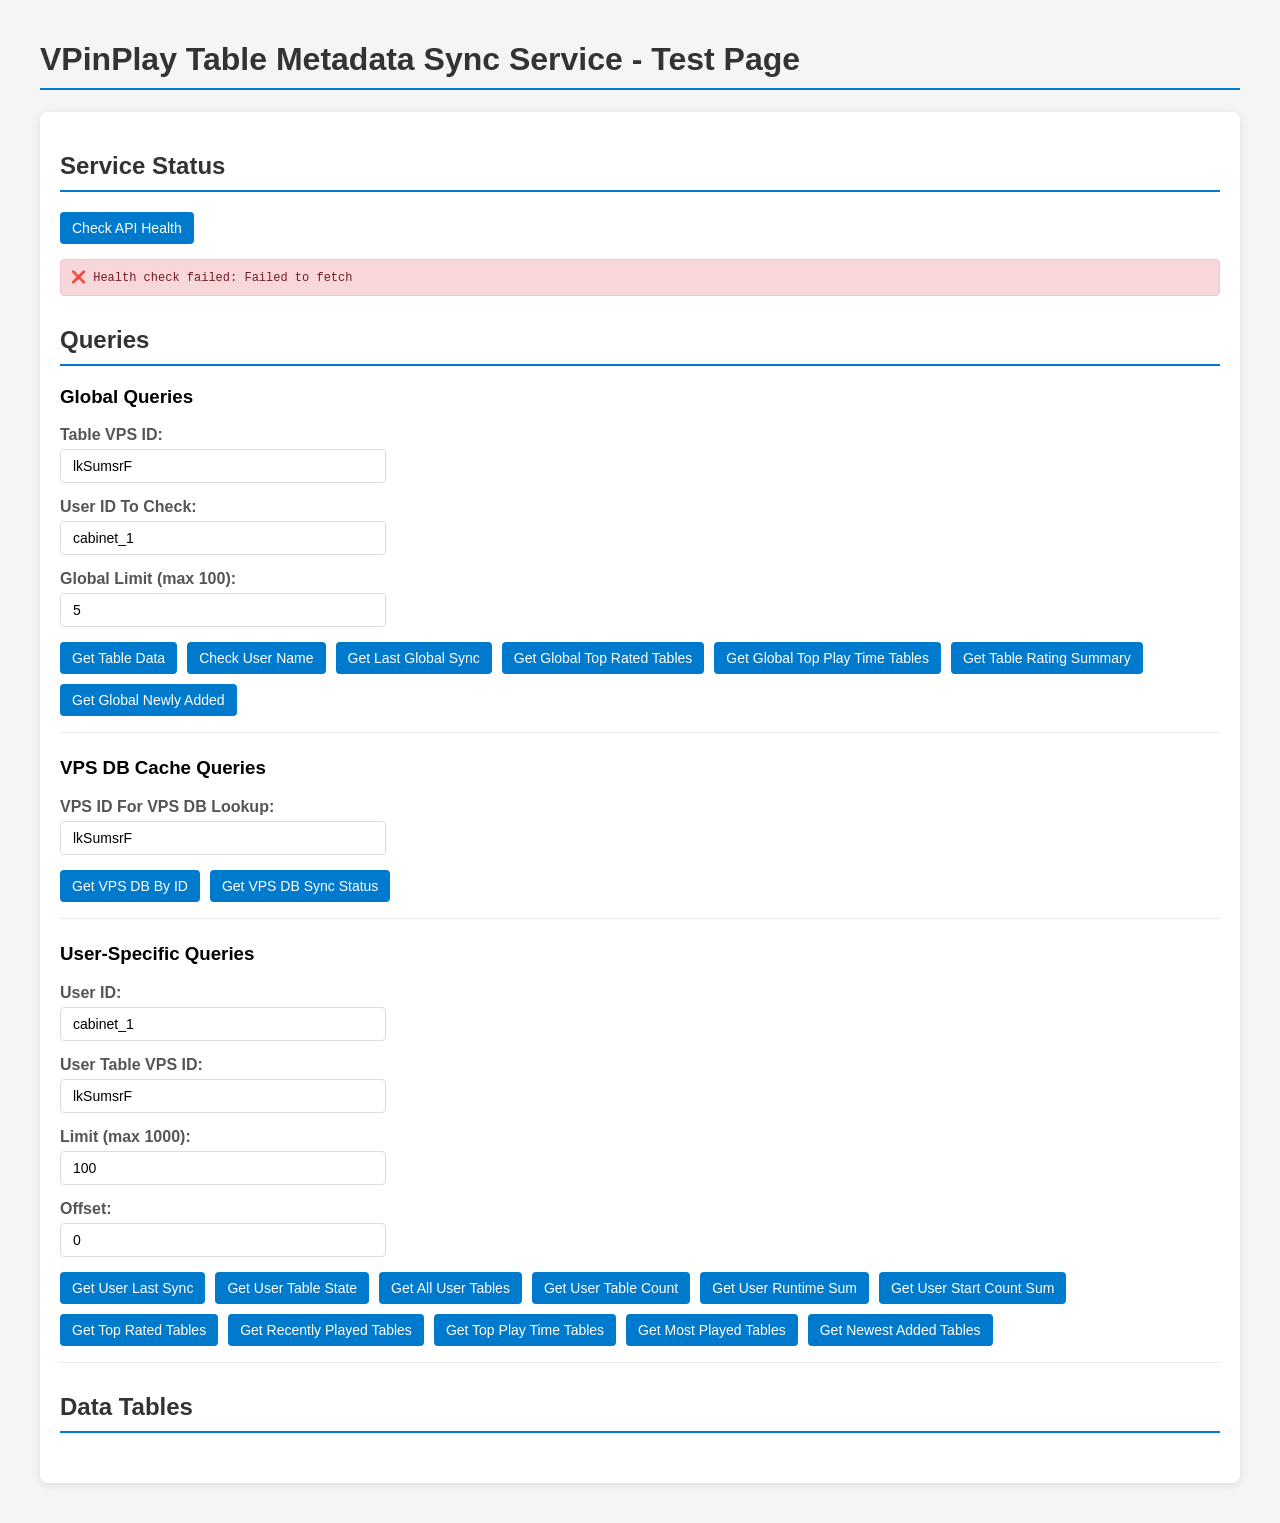
<file: test.html>
<!DOCTYPE html>
<html lang="en">
<head>
    <meta charset="UTF-8">
    <meta name="viewport" content="width=device-width, initial-scale=1.0">
    <title>VPinPlay Table Metadata Sync Service - Test Page</title>
    <style>
        body {
            font-family: 'Segoe UI', Tahoma, Geneva, Verdana, sans-serif;
            max-width: 1200px;
            margin: 0 auto;
            padding: 20px;
            background-color: #f5f5f5;
        }

        .container {
            background: white;
            padding: 20px;
            border-radius: 8px;
            box-shadow: 0 2px 10px rgba(0,0,0,0.1);
            margin-bottom: 20px;
        }

        h1, h2 {
            color: #333;
            border-bottom: 2px solid #007acc;
            padding-bottom: 10px;
        }

        .section {
            margin-bottom: 30px;
        }

        .query-block {
            margin-bottom: 24px;
            padding-bottom: 16px;
            border-bottom: 1px solid #e9ecef;
        }

        .query-block:last-of-type {
            margin-bottom: 0;
            padding-bottom: 0;
            border-bottom: none;
        }

        .form-group {
            margin-bottom: 15px;
        }

        label {
            display: block;
            margin-bottom: 5px;
            font-weight: bold;
            color: #555;
        }

        input, button {
            padding: 8px 12px;
            border: 1px solid #ddd;
            border-radius: 4px;
            font-size: 14px;
        }

        input {
            width: 100%;
            max-width: 300px;
        }

        button {
            background-color: #007acc;
            color: white;
            border: none;
            cursor: pointer;
            margin-right: 10px;
        }

        .button-group {
            display: flex;
            flex-wrap: wrap;
            gap: 10px;
        }

        .button-group button {
            margin-right: 0;
        }

        button:hover {
            background-color: #005aa3;
        }

        button:disabled {
            background-color: #ccc;
            cursor: not-allowed;
        }

        .result {
            margin-top: 15px;
            padding: 10px;
            border-radius: 4px;
            white-space: pre-wrap;
            font-family: 'Courier New', monospace;
            font-size: 12px;
            max-height: 400px;
            overflow-y: auto;
        }

        .success {
            background-color: #d4edda;
            border: 1px solid #c3e6cb;
            color: #155724;
        }

        .error {
            background-color: #f8d7da;
            border: 1px solid #f5c6cb;
            color: #721c24;
        }

        .info {
            background-color: #d1ecf1;
            border: 1px solid #bee5eb;
            color: #0c5460;
        }

        .table-container {
            overflow-x: auto;
            margin-top: 15px;
        }

        table {
            width: 100%;
            border-collapse: collapse;
            margin-top: 10px;
        }

        th, td {
            padding: 8px 12px;
            text-align: left;
            border-bottom: 1px solid #ddd;
        }

        th {
            background-color: #f8f9fa;
            font-weight: bold;
        }

        tr:hover {
            background-color: #f5f5f5;
        }

        .status-indicator {
            display: inline-block;
            width: 10px;
            height: 10px;
            border-radius: 50%;
            margin-right: 5px;
        }

        .status-online {
            background-color: #28a745;
        }

        .status-offline {
            background-color: #dc3545;
        }

    </style>
</head>
<body>
    <h1>VPinPlay Table Metadata Sync Service - Test Page</h1>

    <div class="container">
        <div class="section">
            <h2>Service Status</h2>
            <button onclick="checkHealth()">Check API Health</button>
            <div id="health-result" class="result" style="display: none;"></div>
        </div>

        <div class="section">
            <h2>Queries</h2>
            <div class="query-block">
                <h3>Global Queries</h3>
                <div class="form-group">
                    <label for="globalTableVpsId">Table VPS ID:</label>
                    <input type="text" id="globalTableVpsId" placeholder="Enter VPS ID" value="lkSumsrF">
                </div>
                <div class="form-group">
                    <label for="globalCheckUserId">User ID To Check:</label>
                    <input type="text" id="globalCheckUserId" placeholder="Enter user ID" value="cabinet_1">
                </div>
                <div class="form-group">
                    <label for="globalLimit">Global Limit (max 100):</label>
                    <input type="number" id="globalLimit" placeholder="5" value="5" min="1" max="100">
                </div>
                <div class="button-group">
                    <button onclick="getTableData()">Get Table Data</button>
                    <button onclick="checkUserAvailable()">Check User Name</button>
                    <button onclick="getLastGlobalSync()">Get Last Global Sync</button>
                    <button onclick="getGlobalTopRatedTables()">Get Global Top Rated Tables</button>
                    <button onclick="getGlobalTopPlayTimeTables()">Get Global Top Play Time Tables</button>
                    <button onclick="getGlobalTableRatingSummary()">Get Table Rating Summary</button>
                    <button onclick="getGlobalNewlyAddedTables()">Get Global Newly Added</button>
                </div>
                <div id="global-result" class="result" style="display: none;"></div>
                <div id="user-result" class="result" style="display: none;"></div>
            </div>

            <div class="query-block">
                <h3>VPS DB Cache Queries</h3>
                <div class="form-group">
                    <label for="vpsdbVpsId">VPS ID For VPS DB Lookup:</label>
                    <input type="text" id="vpsdbVpsId" placeholder="Enter VPS ID" value="lkSumsrF">
                </div>
                <div class="button-group">
                    <button onclick="getVpsdbById()">Get VPS DB By ID</button>
                    <button onclick="getVpsdbStatus()">Get VPS DB Sync Status</button>
                </div>
                <div id="vpsdb-result" class="result" style="display: none;"></div>
            </div>

            <div class="query-block">
                <h3>User-Specific Queries</h3>
                <div class="form-group">
                    <label for="userQueryId">User ID:</label>
                    <input type="text" id="userQueryId" placeholder="Enter user ID" value="cabinet_1">
                </div>
                <div class="form-group">
                    <label for="userTableVpsId">User Table VPS ID:</label>
                    <input type="text" id="userTableVpsId" placeholder="Enter VPS ID" value="lkSumsrF">
                </div>
                <div class="form-group">
                    <label for="userLimit">Limit (max 1000):</label>
                    <input type="number" id="userLimit" placeholder="100" value="100" min="1" max="1000">
                </div>
                <div class="form-group">
                    <label for="userOffset">Offset:</label>
                    <input type="number" id="userOffset" placeholder="0" value="0" min="0">
                </div>
                <div class="button-group">
                    <button onclick="getUserLastSync()">Get User Last Sync</button>
                    <button onclick="getUserTableState()">Get User Table State</button>
                    <button onclick="getAllUserTables()">Get All User Tables</button>
                    <button onclick="getUserTableCount()">Get User Table Count</button>
                    <button onclick="getUserRuntimeSum()">Get User Runtime Sum</button>
                    <button onclick="getUserStartCountSum()">Get User Start Count Sum</button>
                    <button onclick="getUserTopRatedTables()">Get Top Rated Tables</button>
                    <button onclick="getUserRecentlyPlayedTables()">Get Recently Played Tables</button>
                    <button onclick="getUserTopPlayTimeTables()">Get Top Play Time Tables</button>
                    <button onclick="getUserMostPlayedTables()">Get Most Played Tables</button>
                    <button onclick="getUserNewlyAddedTables()">Get Newest Added Tables</button>
                </div>
            </div>

            <div id="table-result" class="result" style="display: none;"></div>
        </div>

        <div class="section">
            <h2>Data Tables</h2>
            <div id="data-tables"></div>
        </div>
    </div>

    <script>
        const API_BASE = "http://api.vpinplay.com:8888";

        // Utility functions
        function showResult(elementId, content, type = 'info') {
            const element = document.getElementById(elementId);
            element.textContent = content;
            element.className = `result ${type}`;
            element.style.display = 'block';
        }

        function hideResult(elementId) {
            document.getElementById(elementId).style.display = 'none';
        }

        // API call functions
        async function makeApiCall(endpoint, options = {}) {
            try {
                const response = await fetch(`${API_BASE}${endpoint}`, options);
                const data = await response.json();
                return { status: response.status, data };
            } catch (error) {
                return { status: 0, error: error.message };
            }
        }

        // Health check
        async function checkHealth() {
            const result = await makeApiCall('/health');
            if (result.status === 200) {
                showResult('health-result', `✅ API is healthy\n${JSON.stringify(result.data, null, 2)}`, 'success');
            } else {
                showResult('health-result', `❌ Health check failed: ${result.error || 'Unknown error'}`, 'error');
            }
        }

        // User availability check
        async function checkUserAvailable() {
            const userId = document.getElementById('globalCheckUserId').value.trim();
            if (!userId) {
                showResult('user-result', '❌ Please enter a user ID', 'error');
                return;
            }

            const result = await makeApiCall(`/api/v1/users/${encodeURIComponent(userId)}/available`);
            if (result.status === 200) {
                const available = result.data.available;
                const status = available ? '✅ Available' : '❌ Not available (already taken)';
                showResult('user-result', `${status}\n${JSON.stringify(result.data, null, 2)}`, available ? 'success' : 'error');
            } else {
                showResult('user-result', `❌ Error: ${JSON.stringify(result.data || result.error, null, 2)}`, 'error');
            }
        }

        // Get table data
        async function getTableData() {
            const vpsId = document.getElementById('globalTableVpsId').value.trim();
            if (!vpsId) {
                showResult('global-result', '❌ Please enter a VPS ID', 'error');
                return;
            }

            const result = await makeApiCall(`/api/v1/tables/${encodeURIComponent(vpsId)}`);
            if (result.status === 200) {
                showResult('global-result', `📋 Table Data:\n${JSON.stringify(result.data, null, 2)}`, 'success');
                displayUserTables(result.data, 'table-data');
            } else {
                showResult('global-result', `❌ Error: ${JSON.stringify(result.data || result.error, null, 2)}`, 'error');
            }
        }

        // Get last global sync timestamp across all users
        async function getLastGlobalSync() {
            const result = await makeApiCall('/api/v1/sync/last');
            if (result.status === 200) {
                showResult('global-result', `🌐 Last Global Sync:\n${JSON.stringify(result.data, null, 2)}`, 'success');
                displayUserTables([result.data], 'global-last-sync');
            } else {
                showResult('global-result', `❌ Error: ${JSON.stringify(result.data || result.error, null, 2)}`, 'error');
            }
        }

        // Get global top-rated tables by cumulative average rating
        async function getGlobalTopRatedTables() {
            const limit = document.getElementById('globalLimit').value.trim() || 5;
            const result = await makeApiCall(`/api/v1/tables/top-rated?limit=${encodeURIComponent(limit)}`);

            if (result.status === 200) {
                const count = result.data ? result.data.length : 0;
                showResult('global-result', `🌍 Global Top Rated Tables (${count}):\n${JSON.stringify(result.data, null, 2)}`, 'success');
                displayUserTables(result.data, 'global-top-rated');
            } else {
                showResult('global-result', `❌ Error: ${JSON.stringify(result.data || result.error, null, 2)}`, 'error');
            }
        }

        // Get global top play-time tables by cumulative runtime
        async function getGlobalTopPlayTimeTables() {
            const limit = document.getElementById('globalLimit').value.trim() || 5;
            const result = await makeApiCall(`/api/v1/tables/top-play-time?limit=${encodeURIComponent(limit)}`);

            if (result.status === 200) {
                const count = result.data ? result.data.length : 0;
                showResult('global-result', `🌍 Global Top Play Time Tables (${count}):\n${JSON.stringify(result.data, null, 2)}`, 'success');
                displayUserTables(result.data, 'global-top-play-time');
            } else {
                showResult('global-result', `❌ Error: ${JSON.stringify(result.data || result.error, null, 2)}`, 'error');
            }
        }

        // Get global cumulative rating summary for one table
        async function getGlobalTableRatingSummary() {
            const vpsId = document.getElementById('globalTableVpsId').value.trim();
            if (!vpsId) {
                showResult('global-result', '❌ Please enter a VPS ID', 'error');
                return;
            }

            const result = await makeApiCall(`/api/v1/tables/${encodeURIComponent(vpsId)}/rating-summary`);
            if (result.status === 200) {
                showResult('global-result', `📈 Table Rating Summary:\n${JSON.stringify(result.data, null, 2)}`, 'success');
                displayUserTables([result.data], 'global-table-rating-summary');
            } else {
                showResult('global-result', `❌ Error: ${JSON.stringify(result.data || result.error, null, 2)}`, 'error');
            }
        }

        // Get globally newly-added tables (first seen each vpsId)
        async function getGlobalNewlyAddedTables() {
            const limit = document.getElementById('globalLimit').value.trim() || 100;
            const result = await makeApiCall(`/api/v1/tables/newly-added?limit=${encodeURIComponent(limit)}`);
            if (result.status === 200) {
                const count = result.data ? result.data.length : 0;
                showResult('global-result', `🆕 Global Newly Added Tables (${count}):\n${JSON.stringify(result.data, null, 2)}`, 'success');
                displayUserTables(result.data, 'global-newly-added');
            } else {
                showResult('global-result', `❌ Error: ${JSON.stringify(result.data || result.error, null, 2)}`, 'error');
            }
        }

        // Get cached VPS DB record by vpsId
        async function getVpsdbById() {
            const vpsId = document.getElementById('vpsdbVpsId').value.trim();
            if (!vpsId) {
                showResult('vpsdb-result', '❌ Please enter a VPS ID', 'error');
                return;
            }

            const result = await makeApiCall(`/api/v1/vpsdb/${encodeURIComponent(vpsId)}`);
            if (result.status === 200) {
                showResult('vpsdb-result', `🗂️ VPS DB Record:\n${JSON.stringify(result.data, null, 2)}`, 'success');
                displayUserTables([result.data], 'vpsdb-by-id');
            } else {
                showResult('vpsdb-result', `❌ Error: ${JSON.stringify(result.data || result.error, null, 2)}`, 'error');
            }
        }

        // Get VPS DB background sync status
        async function getVpsdbStatus() {
            const result = await makeApiCall('/api/v1/vpsdb/status');
            if (result.status === 200) {
                showResult('vpsdb-result', `🔄 VPS DB Sync Status:\n${JSON.stringify(result.data, null, 2)}`, 'success');
                displayUserTables([result.data], 'vpsdb-status');
            } else {
                showResult('vpsdb-result', `❌ Error: ${JSON.stringify(result.data || result.error, null, 2)}`, 'error');
            }
        }

        // Get user table state
        async function getUserTableState() {
            const userId = document.getElementById('userQueryId').value.trim();
            const vpsId = document.getElementById('userTableVpsId').value.trim();

            if (!userId || !vpsId) {
                showResult('table-result', '❌ Please enter both user ID and VPS ID', 'error');
                return;
            }

            const result = await makeApiCall(`/api/v1/users/${encodeURIComponent(userId)}/tables/${encodeURIComponent(vpsId)}`);
            if (result.status === 200) {
                showResult('table-result', `👤 User Table State:\n${JSON.stringify(result.data, null, 2)}`, 'success');
                displayUserTables([result.data], 'user-table-state');
            } else {
                showResult('table-result', `❌ Error: ${JSON.stringify(result.data || result.error, null, 2)}`, 'error');
            }
        }

        // Get user last sync timestamp
        async function getUserLastSync() {
            const userId = document.getElementById('userQueryId').value.trim();
            if (!userId) {
                showResult('table-result', '❌ Please enter a user ID', 'error');
                return;
            }

            const result = await makeApiCall(`/api/v1/users/${encodeURIComponent(userId)}/last-sync`);
            if (result.status === 200) {
                showResult('table-result', `🕘 User Last Sync:\n${JSON.stringify(result.data, null, 2)}`, 'success');
                displayUserTables([result.data], 'user-last-sync');
            } else {
                showResult('table-result', `❌ Error: ${JSON.stringify(result.data || result.error, null, 2)}`, 'error');
            }
        }

        // Get all user tables
        async function getAllUserTables() {
            const userId = document.getElementById('userQueryId').value.trim();
            const limit = document.getElementById('userLimit').value.trim();
            const offset = document.getElementById('userOffset').value.trim();
            
            if (!userId) {
                showResult('table-result', '❌ Please enter a user ID', 'error');
                return;
            }

            let url = `/api/v1/users/${encodeURIComponent(userId)}/tables`;
            const params = [];
            if (limit) params.push(`limit=${encodeURIComponent(limit)}`);
            if (offset) params.push(`offset=${encodeURIComponent(offset)}`);
            if (params.length > 0) url += `?${params.join('&')}`;

            const result = await makeApiCall(url);
            if (result.status === 200) {
                const count = result.data ? result.data.length : 0;
                showResult('table-result', `📊 All User Tables (${count} returned, limit: ${limit || 100}, offset: ${offset || 0}):\n${JSON.stringify(result.data, null, 2)}`, 'success');
                displayUserTables(result.data, 'all');
            } else {
                showResult('table-result', `❌ Error: ${JSON.stringify(result.data || result.error, null, 2)}`, 'error');
            }
        }

        // Get user table count
        async function getUserTableCount() {
            const userId = document.getElementById('userQueryId').value.trim();
            if (!userId) {
                showResult('table-result', '❌ Please enter a user ID', 'error');
                return;
            }

            const result = await makeApiCall(`/api/v1/users/${encodeURIComponent(userId)}/tables/count`);
            if (result.status === 200) {
                showResult('table-result', `📊 User Table Count:\n${JSON.stringify(result.data, null, 2)}`, 'success');
            } else {
                showResult('table-result', `❌ Error: ${JSON.stringify(result.data || result.error, null, 2)}`, 'error');
            }
        }

        // Get user runtime sum
        async function getUserRuntimeSum() {
            const userId = document.getElementById('userQueryId').value.trim();
            if (!userId) {
                showResult('table-result', '❌ Please enter a user ID', 'error');
                return;
            }

            const result = await makeApiCall(`/api/v1/users/${encodeURIComponent(userId)}/tables/runtime-sum`);
            if (result.status === 200) {
                showResult('table-result', `⏳ User Runtime Sum:\n${JSON.stringify(result.data, null, 2)}`, 'success');
                displayUserTables([result.data], 'user-runtime-sum');
            } else {
                showResult('table-result', `❌ Error: ${JSON.stringify(result.data || result.error, null, 2)}`, 'error');
            }
        }

        // Get user start count sum
        async function getUserStartCountSum() {
            const userId = document.getElementById('userQueryId').value.trim();
            if (!userId) {
                showResult('table-result', '❌ Please enter a user ID', 'error');
                return;
            }

            const result = await makeApiCall(`/api/v1/users/${encodeURIComponent(userId)}/tables/start-count-sum`);
            if (result.status === 200) {
                showResult('table-result', `🎯 User Start Count Sum:\n${JSON.stringify(result.data, null, 2)}`, 'success');
                displayUserTables([result.data], 'user-start-count-sum');
            } else {
                showResult('table-result', `❌ Error: ${JSON.stringify(result.data || result.error, null, 2)}`, 'error');
            }
        }

        // Get top rated user tables
        async function getUserTopRatedTables() {
            const userId = document.getElementById('userQueryId').value.trim();
            const limit = document.getElementById('userLimit').value.trim() || 5;

            if (!userId) {
                showResult('table-result', '❌ Please enter a user ID', 'error');
                return;
            }

            const result = await makeApiCall(`/api/v1/users/${encodeURIComponent(userId)}/tables/top-rated?limit=${encodeURIComponent(limit)}`);
            if (result.status === 200) {
                const count = result.data ? result.data.length : 0;
                showResult('table-result', `⭐ Top Rated Tables (${count}):\n${JSON.stringify(result.data, null, 2)}`, 'success');
                displayUserTables(result.data, 'top-rated');
            } else {
                showResult('table-result', `❌ Error: ${JSON.stringify(result.data || result.error, null, 2)}`, 'error');
            }
        }

        // Get recently played user tables
        async function getUserRecentlyPlayedTables() {
            const userId = document.getElementById('userQueryId').value.trim();
            const limit = document.getElementById('userLimit').value.trim() || 5;

            if (!userId) {
                showResult('table-result', '❌ Please enter a user ID', 'error');
                return;
            }

            const result = await makeApiCall(`/api/v1/users/${encodeURIComponent(userId)}/tables/recently-played?limit=${encodeURIComponent(limit)}`);
            if (result.status === 200) {
                const count = result.data ? result.data.length : 0;
                showResult('table-result', `🕒 Recently Played Tables (${count}):\n${JSON.stringify(result.data, null, 2)}`, 'success');
                displayUserTables(result.data, 'recently-played');
            } else {
                showResult('table-result', `❌ Error: ${JSON.stringify(result.data || result.error, null, 2)}`, 'error');
            }
        }

        // Get top play-time user tables
        async function getUserTopPlayTimeTables() {
            const userId = document.getElementById('userQueryId').value.trim();
            const limit = document.getElementById('userLimit').value.trim() || 5;

            if (!userId) {
                showResult('table-result', '❌ Please enter a user ID', 'error');
                return;
            }

            const result = await makeApiCall(`/api/v1/users/${encodeURIComponent(userId)}/tables/top-play-time?limit=${encodeURIComponent(limit)}`);
            if (result.status === 200) {
                const count = result.data ? result.data.length : 0;
                showResult('table-result', `⏱️ Top Play Time Tables (${count}):\n${JSON.stringify(result.data, null, 2)}`, 'success');
                displayUserTables(result.data, 'top-play-time');
            } else {
                showResult('table-result', `❌ Error: ${JSON.stringify(result.data || result.error, null, 2)}`, 'error');
            }
        }

        // Get most played user tables
        async function getUserMostPlayedTables() {
            const userId = document.getElementById('userQueryId').value.trim();
            const limit = document.getElementById('userLimit').value.trim() || 1;

            if (!userId) {
                showResult('table-result', '❌ Please enter a user ID', 'error');
                return;
            }

            const result = await makeApiCall(`/api/v1/users/${encodeURIComponent(userId)}/tables/most-played?limit=${encodeURIComponent(limit)}`);
            if (result.status === 200) {
                const count = result.data ? result.data.length : 0;
                showResult('table-result', `🎮 Most Played Tables (${count}):\n${JSON.stringify(result.data, null, 2)}`, 'success');
                displayUserTables(result.data, 'most-played');
            } else {
                showResult('table-result', `❌ Error: ${JSON.stringify(result.data || result.error, null, 2)}`, 'error');
            }
        }

        // Get newest tables added for a user
        async function getUserNewlyAddedTables() {
            const userId = document.getElementById('userQueryId').value.trim();
            const limit = document.getElementById('userLimit').value.trim() || 5;

            if (!userId) {
                showResult('table-result', '❌ Please enter a user ID', 'error');
                return;
            }

            const result = await makeApiCall(`/api/v1/users/${encodeURIComponent(userId)}/tables/newly-added?limit=${encodeURIComponent(limit)}`);
            if (result.status === 200) {
                const count = result.data ? result.data.length : 0;
                showResult('table-result', `🆕 User Newest Added Tables (${count}):\n${JSON.stringify(result.data, null, 2)}`, 'success');
                displayUserTables(result.data, 'user-newly-added');
            } else {
                showResult('table-result', `❌ Error: ${JSON.stringify(result.data || result.error, null, 2)}`, 'error');
            }
        }

        function formatLastRun(table) {
            return table.lastRun ? new Date(table.lastRun).toLocaleString() : 'Never';
        }

        function formatUpdatedAt(table) {
            return table.updatedAt ? new Date(table.updatedAt).toLocaleString() : '-';
        }

        function fmtRuntime(value) {
            const minutes = Number(value || 0);
            return `${minutes} min`;
        }

        function formatRunTime(table) {
            return fmtRuntime(table.runTime);
        }

        function formatAuthorsFromVpsdb(row) {
            const authors = getValueByPath(row, 'vpsdb.authors');
            if (Array.isArray(authors)) return authors.join(', ');
            return authors || '-';
        }

        function getValueByPath(obj, path) {
            if (!path) return undefined;
            return path.split('.').reduce((current, part) => {
                if (current === null || current === undefined) return undefined;
                return current[part];
            }, obj);
        }

        const TABLE_VIEW_CONFIG = {
            'table-data': {
                title: 'Table Metadata',
                columns: [
                    { key: 'vpsId', label: 'VPS ID' },
                    { key: 'vpsdb.name', label: 'Name', valuePath: 'vpsdb.name' },
                    { key: 'vpsdb.authors', label: 'Authors', valuePath: 'vpsdb.authors', formatter: formatAuthorsFromVpsdb },
                    { key: 'vpsdb.manufacturer', label: 'Manufacturer', valuePath: 'vpsdb.manufacturer' },
                    { key: 'vpsdb.year', label: 'Year', valuePath: 'vpsdb.year' },
                    { key: 'rom', label: 'ROM' },
                    { key: 'vpxFile.filename', label: 'VPX File', valuePath: 'vpxFile.filename' },
                    { key: 'vpxFile.version', label: 'Version', valuePath: 'vpxFile.version' },
                    { key: 'vpxFile.rom', label: 'VPX ROM', valuePath: 'vpxFile.rom' },
                    { key: 'updatedAt', label: 'Updated', formatter: formatUpdatedAt },
                    { key: 'lastSeenAt', label: 'Last Seen', formatter: (table) => table.lastSeenAt ? new Date(table.lastSeenAt).toLocaleString() : '-' }
                ]
            },
            'user-table-state': {
                title: 'User Table State',
                columns: [
                    { key: 'userId', label: 'User ID' },
                    { key: 'vpsId', label: 'VPS ID' },
                    { key: 'vpsdb.name', label: 'Name', valuePath: 'vpsdb.name' },
                    { key: 'vpsdb.authors', label: 'Authors', valuePath: 'vpsdb.authors', formatter: formatAuthorsFromVpsdb },
                    { key: 'vpsdb.manufacturer', label: 'Manufacturer', valuePath: 'vpsdb.manufacturer' },
                    { key: 'vpsdb.year', label: 'Year', valuePath: 'vpsdb.year' },
                    { key: 'rating', label: 'Rating' },
                    { key: 'lastRun', label: 'Last Run', formatter: formatLastRun },
                    { key: 'startCount', label: 'Starts' },
                    { key: 'runTime', label: 'Run Time', formatter: formatRunTime },
                    { key: 'updatedAt', label: 'Updated', formatter: formatUpdatedAt }
                ]
            },
            'user-last-sync': {
                title: 'User Last Sync',
                columns: [
                    { key: 'userId', label: 'User ID' },
                    { key: 'lastSyncAt', label: 'Last Sync', formatter: (row) => row.lastSyncAt ? new Date(row.lastSyncAt).toLocaleString() : 'Never' }
                ]
            },
            'user-runtime-sum': {
                title: 'User Runtime Sum',
                columns: [
                    { key: 'userId', label: 'User ID' },
                    { key: 'runTimeTotal', label: 'Total Run Time', formatter: (row) => fmtRuntime(row.runTimeTotal) }
                ]
            },
            'user-start-count-sum': {
                title: 'User Start Count Sum',
                columns: [
                    { key: 'userId', label: 'User ID' },
                    { key: 'startCountTotal', label: 'Total Starts' }
                ]
            },
            'global-last-sync': {
                title: 'Last Global Sync',
                columns: [
                    { key: 'userId', label: 'User ID' },
                    { key: 'lastSyncAt', label: 'Last Sync', formatter: (row) => row.lastSyncAt ? new Date(row.lastSyncAt).toLocaleString() : 'Never' }
                ]
            },
            'global-top-rated': {
                title: 'Global Top Rated Tables',
                columns: [
                    { key: 'vpsId', label: 'VPS ID' },
                    { key: 'vpsdb.name', label: 'Name', valuePath: 'vpsdb.name' },
                    { key: 'vpsdb.authors', label: 'Authors', valuePath: 'vpsdb.authors', formatter: formatAuthorsFromVpsdb },
                    { key: 'vpsdb.manufacturer', label: 'Manufacturer', valuePath: 'vpsdb.manufacturer' },
                    { key: 'vpsdb.year', label: 'Year', valuePath: 'vpsdb.year' },
                    { key: 'avgRating', label: 'Average Rating' },
                    { key: 'ratingCount', label: 'Rating Count' }
                ]
            },
            'global-top-play-time': {
                title: 'Global Top Play Time Tables',
                columns: [
                    { key: 'vpsId', label: 'VPS ID' },
                    { key: 'vpsdb.name', label: 'Name', valuePath: 'vpsdb.name' },
                    { key: 'vpsdb.authors', label: 'Authors', valuePath: 'vpsdb.authors', formatter: formatAuthorsFromVpsdb },
                    { key: 'vpsdb.manufacturer', label: 'Manufacturer', valuePath: 'vpsdb.manufacturer' },
                    { key: 'vpsdb.year', label: 'Year', valuePath: 'vpsdb.year' },
                    { key: 'runTimeTotal', label: 'Total Run Time', formatter: (row) => fmtRuntime(row.runTimeTotal) },
                    { key: 'startCountTotal', label: 'Total Starts' },
                    { key: 'playerCount', label: 'Players' }
                ]
            },
            'global-table-rating-summary': {
                title: 'Table Rating Summary',
                columns: [
                    { key: 'vpsId', label: 'VPS ID' },
                    { key: 'vpsdb.name', label: 'Name', valuePath: 'vpsdb.name' },
                    { key: 'vpsdb.authors', label: 'Authors', valuePath: 'vpsdb.authors', formatter: formatAuthorsFromVpsdb },
                    { key: 'vpsdb.manufacturer', label: 'Manufacturer', valuePath: 'vpsdb.manufacturer' },
                    { key: 'vpsdb.year', label: 'Year', valuePath: 'vpsdb.year' },
                    { key: 'avgRating', label: 'Average Rating' },
                    { key: 'ratingCount', label: 'Rating Count' }
                ]
            },
            'global-newly-added': {
                title: 'Global Newly Added Tables',
                columns: [
                    { key: 'vpsId', label: 'VPS ID' },
                    { key: 'vpsdb.name', label: 'Name', valuePath: 'vpsdb.name' },
                    { key: 'vpsdb.authors', label: 'Authors', valuePath: 'vpsdb.authors', formatter: formatAuthorsFromVpsdb },
                    { key: 'vpsdb.manufacturer', label: 'Manufacturer', valuePath: 'vpsdb.manufacturer' },
                    { key: 'vpsdb.year', label: 'Year', valuePath: 'vpsdb.year' },
                    { key: 'firstSeenAt', label: 'First Seen', formatter: (row) => row.firstSeenAt ? new Date(row.firstSeenAt).toLocaleString() : '-' },
                    { key: 'variationCount', label: 'Variations' }
                ]
            },
            'vpsdb-by-id': {
                title: 'VPS DB Record',
                columns: [
                    { key: 'vpsId', label: 'VPS ID' },
                    { key: 'vpsdb.name', label: 'Name', valuePath: 'vpsdb.name' },
                    { key: 'vpsdb.authors', label: 'Authors', valuePath: 'vpsdb.authors', formatter: formatAuthorsFromVpsdb },
                    { key: 'vpsdb.manufacturer', label: 'Manufacturer', valuePath: 'vpsdb.manufacturer' },
                    { key: 'vpsdb.year', label: 'Year', valuePath: 'vpsdb.year' },
                    { key: 'updatedAt', label: 'Updated', formatter: (row) => row.updatedAt ? new Date(row.updatedAt).toLocaleString() : '-' }
                ]
            },
            'vpsdb-status': {
                title: 'VPS DB Sync Status',
                columns: [
                    { key: 'status', label: 'Status' },
                    { key: 'recordCount', label: 'Record Count' },
                    { key: 'selectedFields', label: 'Selected Fields', formatter: (row) => Array.isArray(row.selectedFields) ? row.selectedFields.join(', ') : '-' },
                    { key: 'lastSyncAt', label: 'Last Sync', formatter: (row) => row.lastSyncAt ? new Date(row.lastSyncAt).toLocaleString() : '-' },
                    { key: 'lastError', label: 'Last Error' }
                ]
            },
            all: {
                title: 'All User Tables',
                columns: [
                    { key: 'vpsId', label: 'VPS ID' },
                    { key: 'vpsdb.name', label: 'Name', valuePath: 'vpsdb.name' },
                    { key: 'vpsdb.authors', label: 'Authors', valuePath: 'vpsdb.authors', formatter: formatAuthorsFromVpsdb },
                    { key: 'vpsdb.manufacturer', label: 'Manufacturer', valuePath: 'vpsdb.manufacturer' },
                    { key: 'vpsdb.year', label: 'Year', valuePath: 'vpsdb.year' },
                    { key: 'rating', label: 'Rating' },
                    { key: 'lastRun', label: 'Last Run', formatter: formatLastRun },
                    { key: 'startCount', label: 'Start Count' },
                    { key: 'runTime', label: 'Run Time', formatter: formatRunTime },
                    { key: 'altvpsid', label: 'Alt VPS ID' },
                    { key: 'updatedAt', label: 'Updated', formatter: formatUpdatedAt }
                ]
            },
            'top-rated': {
                title: 'Top Rated Tables',
                columns: [
                    { key: 'vpsId', label: 'VPS ID' },
                    { key: 'vpsdb.name', label: 'Name', valuePath: 'vpsdb.name' },
                    { key: 'vpsdb.authors', label: 'Authors', valuePath: 'vpsdb.authors', formatter: formatAuthorsFromVpsdb },
                    { key: 'vpsdb.manufacturer', label: 'Manufacturer', valuePath: 'vpsdb.manufacturer' },
                    { key: 'vpsdb.year', label: 'Year', valuePath: 'vpsdb.year' },
                    { key: 'rating', label: 'Rating' },
                    { key: 'lastRun', label: 'Last Run', formatter: formatLastRun },
                    { key: 'startCount', label: 'Starts' },
                    { key: 'runTime', label: 'Run Time', formatter: formatRunTime }
                ]
            },
            'recently-played': {
                title: 'Recently Played Tables',
                columns: [
                    { key: 'vpsId', label: 'VPS ID' },
                    { key: 'vpsdb.name', label: 'Name', valuePath: 'vpsdb.name' },
                    { key: 'vpsdb.authors', label: 'Authors', valuePath: 'vpsdb.authors', formatter: formatAuthorsFromVpsdb },
                    { key: 'vpsdb.manufacturer', label: 'Manufacturer', valuePath: 'vpsdb.manufacturer' },
                    { key: 'vpsdb.year', label: 'Year', valuePath: 'vpsdb.year' },
                    { key: 'lastRun', label: 'Last Run', formatter: formatLastRun },
                    { key: 'startCount', label: 'Starts' },
                    { key: 'runTime', label: 'Run Time', formatter: formatRunTime },
                    { key: 'rating', label: 'Rating' }
                ]
            },
            'top-play-time': {
                title: 'Top Play Time Tables',
                columns: [
                    { key: 'vpsId', label: 'VPS ID' },
                    { key: 'vpsdb.name', label: 'Name', valuePath: 'vpsdb.name' },
                    { key: 'vpsdb.authors', label: 'Authors', valuePath: 'vpsdb.authors', formatter: formatAuthorsFromVpsdb },
                    { key: 'vpsdb.manufacturer', label: 'Manufacturer', valuePath: 'vpsdb.manufacturer' },
                    { key: 'vpsdb.year', label: 'Year', valuePath: 'vpsdb.year' },
                    { key: 'runTime', label: 'Run Time', formatter: formatRunTime },
                    { key: 'startCount', label: 'Starts' },
                    { key: 'lastRun', label: 'Last Run', formatter: formatLastRun },
                    { key: 'rating', label: 'Rating' }
                ]
            },
            'most-played': {
                title: 'Most Played Tables',
                columns: [
                    { key: 'vpsId', label: 'VPS ID' },
                    { key: 'vpsdb.name', label: 'Name', valuePath: 'vpsdb.name' },
                    { key: 'vpsdb.authors', label: 'Authors', valuePath: 'vpsdb.authors', formatter: formatAuthorsFromVpsdb },
                    { key: 'vpsdb.manufacturer', label: 'Manufacturer', valuePath: 'vpsdb.manufacturer' },
                    { key: 'vpsdb.year', label: 'Year', valuePath: 'vpsdb.year' },
                    { key: 'startCount', label: 'Starts' },
                    { key: 'runTime', label: 'Run Time', formatter: formatRunTime },
                    { key: 'lastRun', label: 'Last Run', formatter: formatLastRun },
                    { key: 'rating', label: 'Rating' }
                ]
            },
            'user-newly-added': {
                title: 'User Newest Added Tables',
                columns: [
                    { key: 'vpsId', label: 'VPS ID' },
                    { key: 'vpsdb.name', label: 'Name', valuePath: 'vpsdb.name' },
                    { key: 'vpsdb.authors', label: 'Authors', valuePath: 'vpsdb.authors', formatter: formatAuthorsFromVpsdb },
                    { key: 'vpsdb.manufacturer', label: 'Manufacturer', valuePath: 'vpsdb.manufacturer' },
                    { key: 'vpsdb.year', label: 'Year', valuePath: 'vpsdb.year' },
                    { key: 'createdAt', label: 'Added At', formatter: (row) => row.createdAt ? new Date(row.createdAt).toLocaleString() : '-' },
                    { key: 'rating', label: 'Rating' },
                    { key: 'startCount', label: 'Starts' }
                ]
            }
        };

        // Display user tables with dynamic columns per query type
        function displayUserTables(tables, viewType = 'all') {
            const container = document.getElementById('data-tables');
            const config = TABLE_VIEW_CONFIG[viewType] || TABLE_VIEW_CONFIG.all;

            if (!tables || tables.length === 0) {
                container.innerHTML = '<p>No tables found for this user.</p>';
                return;
            }

            let html = `<h3>${config.title} (${tables.length} total)</h3>`;
            html += '<div class="table-container">';
            html += '<table>';
            html += '<thead>';
            html += '<tr>';
            config.columns.forEach((column) => {
                html += `<th>${column.label}</th>`;
            });
            html += '</tr>';
            html += '</thead>';
            html += '<tbody>';

            tables.forEach(table => {
                html += '<tr>';
                config.columns.forEach((column) => {
                    const rawValue = column.valuePath ? getValueByPath(table, column.valuePath) : table[column.key];
                    let value = rawValue;

                    if (column.formatter) {
                        value = column.formatter(table);
                    } else if (rawValue === null || rawValue === undefined || rawValue === '') {
                        value = '-';
                    }

                    html += `<td>${value}</td>`;
                });
                html += '</tr>';
            });

            html += '</tbody>';
            html += '</table>';
            html += '</div>';

            container.innerHTML = html;
        }

        // Initialize page
        document.addEventListener('DOMContentLoaded', function() {
            // Auto-check health on page load
            setTimeout(checkHealth, 500);
        });
    </script>
</body>
</html>
</file>
